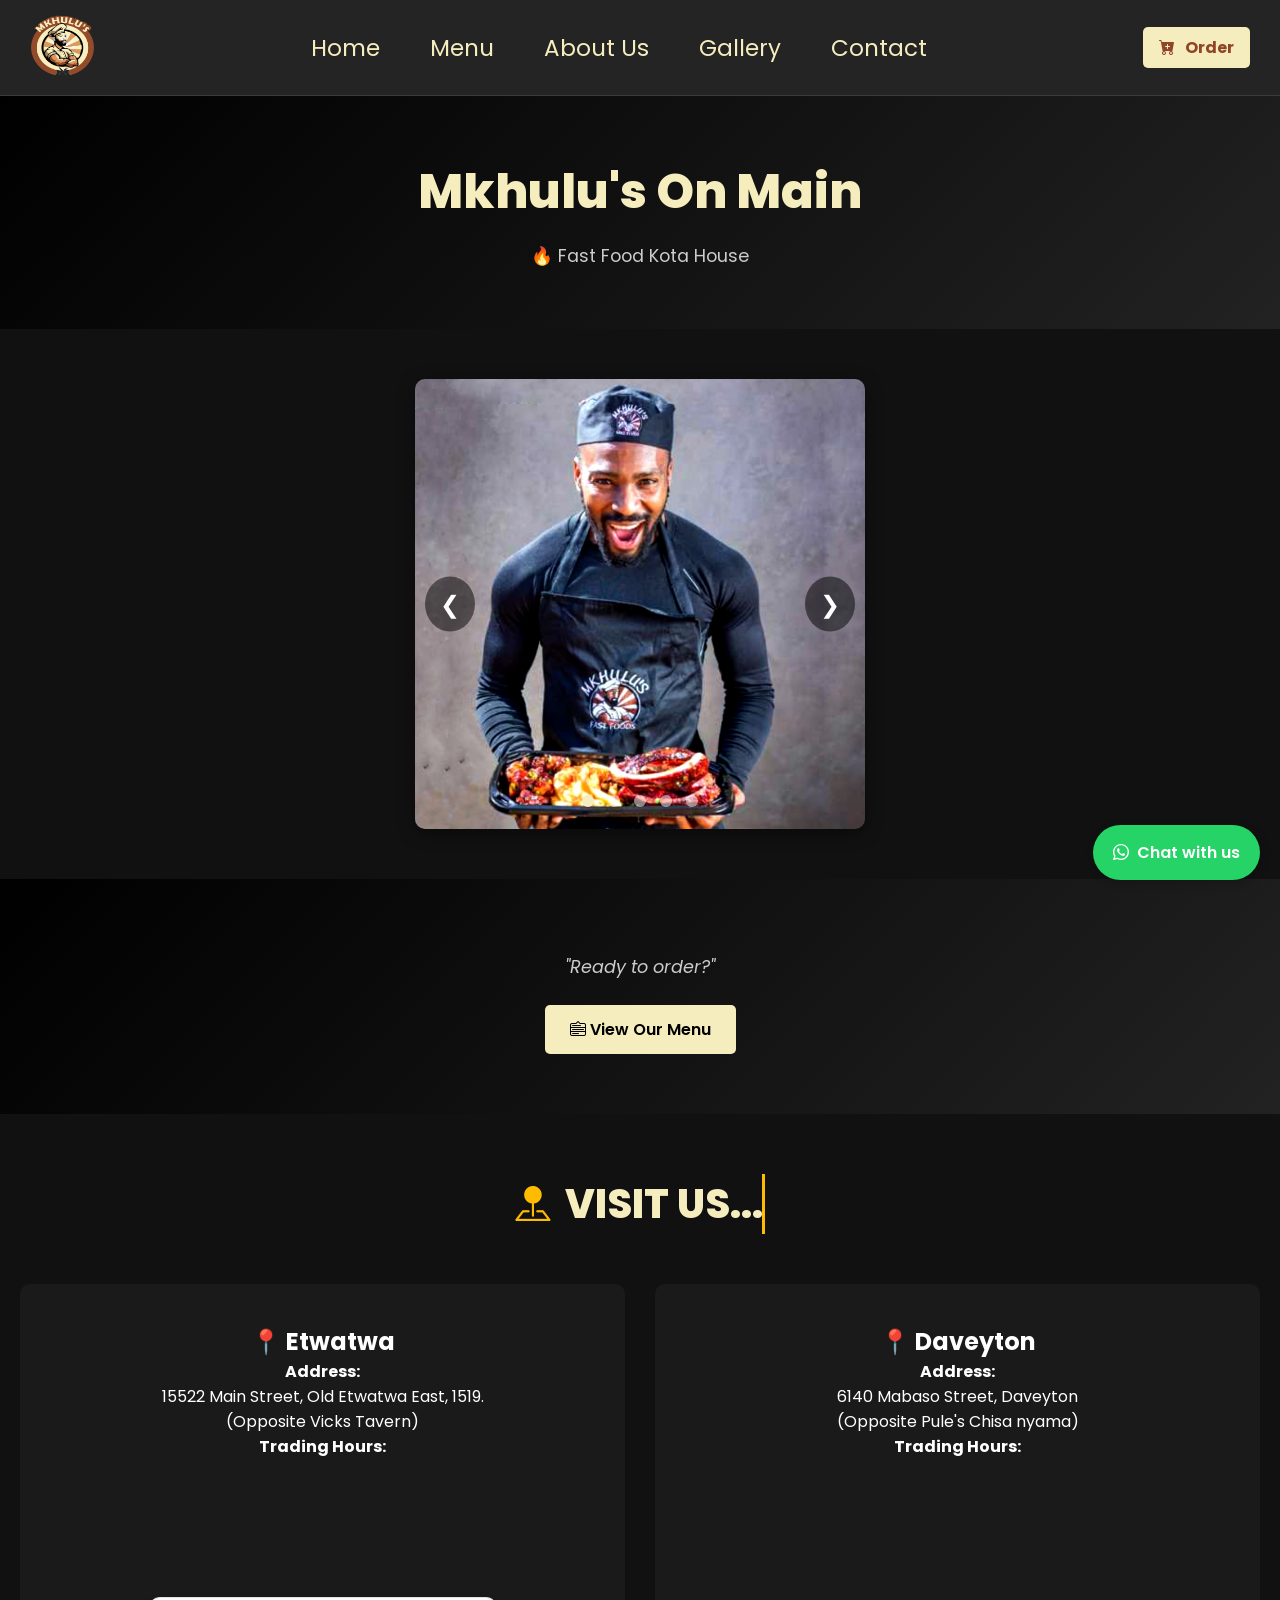
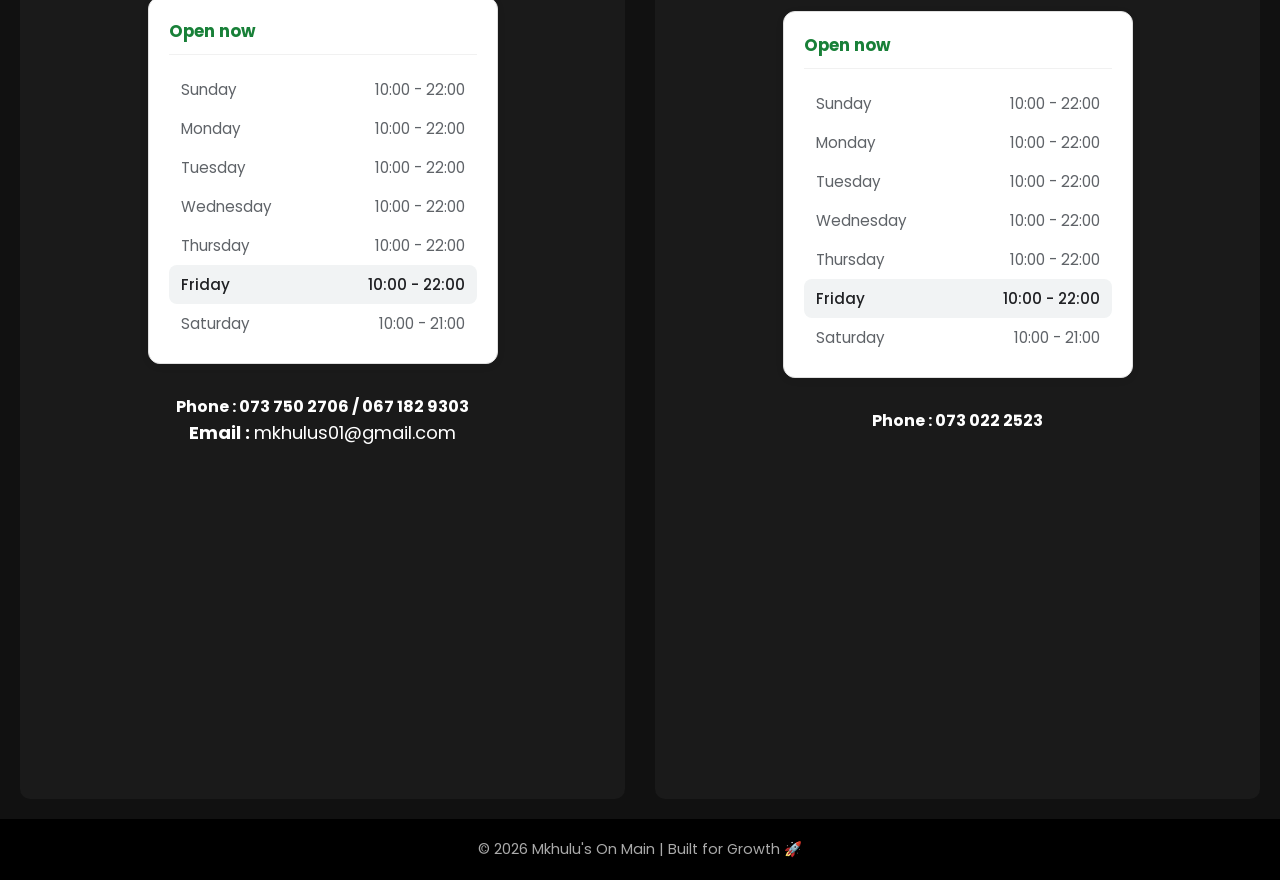
<file: index.html>
<!DOCTYPE html>
<html lang="en">

<head>
    <meta charset="UTF-8">
    <meta name="viewport" content="width=device-width, initial-scale=1.0">
    <title>Mkhulu's On Main | Kota House</title>
    <link href="https://fonts.googleapis.com/css2?family=Poppins:wght@300;400;600;800&display=swap" rel="stylesheet">
    <link rel="stylesheet" href="https://cdn.jsdelivr.net/npm/bootstrap-icons@1.11.3/font/bootstrap-icons.css">
    <link rel="stylesheet" href="https://cdn.jsdelivr.net/npm/bootstrap-icons@1.13.1/font/bootstrap-icons.min.css">

    <link href="styles.css" rel="stylesheet">
</head>

<body>

    <nav class="navbar">

        <a href="index.html">
            <img src="images/LOGO.avif" class="logo" alt="Logo">
        </a>

        <!-- Hamburger Button -->
        <div class="hamburger" onclick="toggleMenu()">
            <i class="bi bi-list"></i>
        </div>

        <ul class="nav-links" id="navLinks">
            <li><a href="index.html">Home</a></li>
            <li><a href="menu.html">Menu</a></li>
            <li><a href="about.html">About Us</a></li>
            <li><a href="gallery.html">Gallery</a></li>
            <li><a href="contact.html">Contact</a></li>
        </ul>

        <a href="menu.html" class="order-btn">
            <i class="bi bi-cart-plus-fill"></i> Order
        </a>

    </nav>


    <!-- Hero Section -->
    <div class="hero">
        <h1>Mkhulu's On Main</h1>
        <p>🔥 Fast Food Kota House</p>
    </div>

    <!-- Slider Wrapper -->
    <div class="slider-wrapper">
        <div class="slider">
            <div class="slide active"><img src="images/mkhulu.jpeg" alt="Slide 1"></div>
            <div class="slide"><img src="images/slide2.avif" alt="Slide 2"></div>
            <div class="slide"><img src="images/slide3.avif" alt="Slide 3"></div>
            <div class="slide"><img src="images/slide4.avif" alt="Slide 4"></div>
            <div class="slide"><img src="images/slide5.avif" alt="Slide 5"></div>
        </div>

        <!-- Arrows -->
        <button class="prev">&#10094;</button>
        <button class="next">&#10095;</button>

        <!-- Dots -->
        <div class="dots">
            <span class="dot active" data-index="0"></span>
            <span class="dot" data-index="1"></span>
            <span class="dot" data-index="2"></span>
            <span class="dot" data-index="3"></span>
            <span class="dot" data-index="4"></span>
        </div>
    </div>


    <div class="hero">
        <p><i>"Ready to order?"</i></p>
        <a href="menu.html" class="cta-btn"><i class="bi bi-menu-down"></i> View Our Menu</a>
    </div>



    <!-- Visit -->
    <div id="visit">
        <i class="bi bi-pin-map-fill"></i>
        <span>Visit Us...</span>
    </div>

    <div class="locations">
        <section class="info">
            <h2>📍 Etwatwa</h2>
            <p class="map-link">
                <strong>Address:</strong>
            <p>15522 Main Street, Old Etwatwa East, 1519.</p>

            </p>
            <p>(Opposite Vicks Tavern)</p>

            <p><strong>Trading Hours:</strong> </p>
            <div class="page-wrapper">

                <div class="store-container">
                    <h3 class="store-name"></h3>
                    <div class="status-header">
                        <span class="status-label">Checking...</span>
                        <span class="header-time">--:-- - --:--</span>
                    </div>
                    <div class="trading-hours-list">
                        <div class="day-row" data-day="0"><span>Sunday</span> <span class="hours">10:00 - 22:00</span>
                        </div>
                        <div class="day-row" data-day="1"><span>Monday</span> <span class="hours">10:00 - 22:00</span>
                        </div>
                        <div class="day-row" data-day="2"><span>Tuesday</span> <span class="hours">10:00 - 22:00</span>
                        </div>
                        <div class="day-row" data-day="3"><span>Wednesday</span> <span class="hours">10:00 -
                                22:00</span></div>
                        <div class="day-row" data-day="4"><span>Thursday</span> <span class="hours">10:00 - 22:00</span>
                        </div>
                        <div class="day-row" data-day="5"><span>Friday</span> <span class="hours">10:00 - 22:00</span>
                        </div>
                        <div class="day-row" data-day="6"><span>Saturday</span> <span class="hours">10:00 - 21:00</span>
                        </div>
                    </div>
                </div>
                <p><strong>Phone : </strong>
                    <a href="tel:+277375027063"> 073 750 2706 / 067 182 9303</a>
                </p>
                <p style="color: #ffffff; font-family: sans-serif; font-size: 18px;">
                    <strong>Email : </strong>
                    <a href="mailto:mkhulus01@gmail.com" style="color: inherit; text-decoration: none;">
                        mkhulus01@gmail.com
                    </a>
                </p>
                <br>
                <iframe
                    src="https://www.google.com/maps?q=Opposite+Vicks+Tavern,+15522+Main+St,+Old+Etwatwa+East,+Benoni,+1519&output=embed"
                    width="250" height="150" style="border:0; border-radius:8px;" loading="lazy">
                </iframe>

        </section>

        <section class="info">
            <h2>📍 Daveyton</h2>
            <p class="map-link">
                <strong>Address:</strong>
            <p>6140 Mabaso Street, Daveyton</p>
            </p>

            <p>(Opposite Pule's Chisa nyama)</p>
            <p><strong>Trading Hours:</strong></p>
            <div class="page-wrapper">

                <div class="store-container">
                    <h3 class="store-name"></h3>
                    <div class="status-header">
                        <span class="status-label">Checking...</span>
                        <span class="header-time">--:-- - --:--</span>
                    </div>
                    <div class="trading-hours-list">
                        <div class="day-row" data-day="0"><span>Sunday</span> <span class="hours">10:00 - 22:00</span>
                        </div>
                        <div class="day-row" data-day="1"><span>Monday</span> <span class="hours">10:00 - 22:00</span>
                        </div>
                        <div class="day-row" data-day="2"><span>Tuesday</span> <span class="hours">10:00 - 22:00</span>
                        </div>
                        <div class="day-row" data-day="3"><span>Wednesday</span> <span class="hours">10:00 -
                                22:00</span></div>
                        <div class="day-row" data-day="4"><span>Thursday</span> <span class="hours">10:00 - 22:00</span>
                        </div>
                        <div class="day-row" data-day="5"><span>Friday</span> <span class="hours">10:00 - 22:00</span>
                        </div>
                        <div class="day-row" data-day="6"><span>Saturday</span> <span class="hours">10:00 - 21:00</span>
                        </div>
                    </div>
                </div>
                <p><strong>Phone : </strong>
                    <a href="tel:+27730222523"> 073 022 2523</a>
                </p>
                <br>
                <iframe
                    src="https://www.google.com/maps/embed?pb=!1m18!1m12!1m3!1d895.4417477886059!2d28.4254362!3d-26.1391393!2m3!1f0!2f0!3f0!3m2!1i1024!2i768!4f13.1!3m3!1m2!1s0x1e953bc780aaadab%3A0x60df3e2e0fc5ef52!2s6142%20Mocke%20St%2C%20Daveyton%2C%20Benoni%2C%201507!5e0!3m2!1sen!2sza!4v1771265804781!5m2!1sen!2sza"
                    width="250" height="150" style="border:0; border-radius:8px;" allowfullscreen="" loading="lazy"
                    referrerpolicy="no-referrer-when-downgrade">
                </iframe>


        </section>
    </div>

    <footer>
        © 2026 Mkhulu's On Main | Built for Growth 🚀
    </footer>

    <a href="https://wa.me/27780421867" class="whatsapp-btn">
        <i class="bi bi-whatsapp"></i> <span>Chat with us</span> </a>

    <script src="script.js"></script>


</body>

</html>
</file>
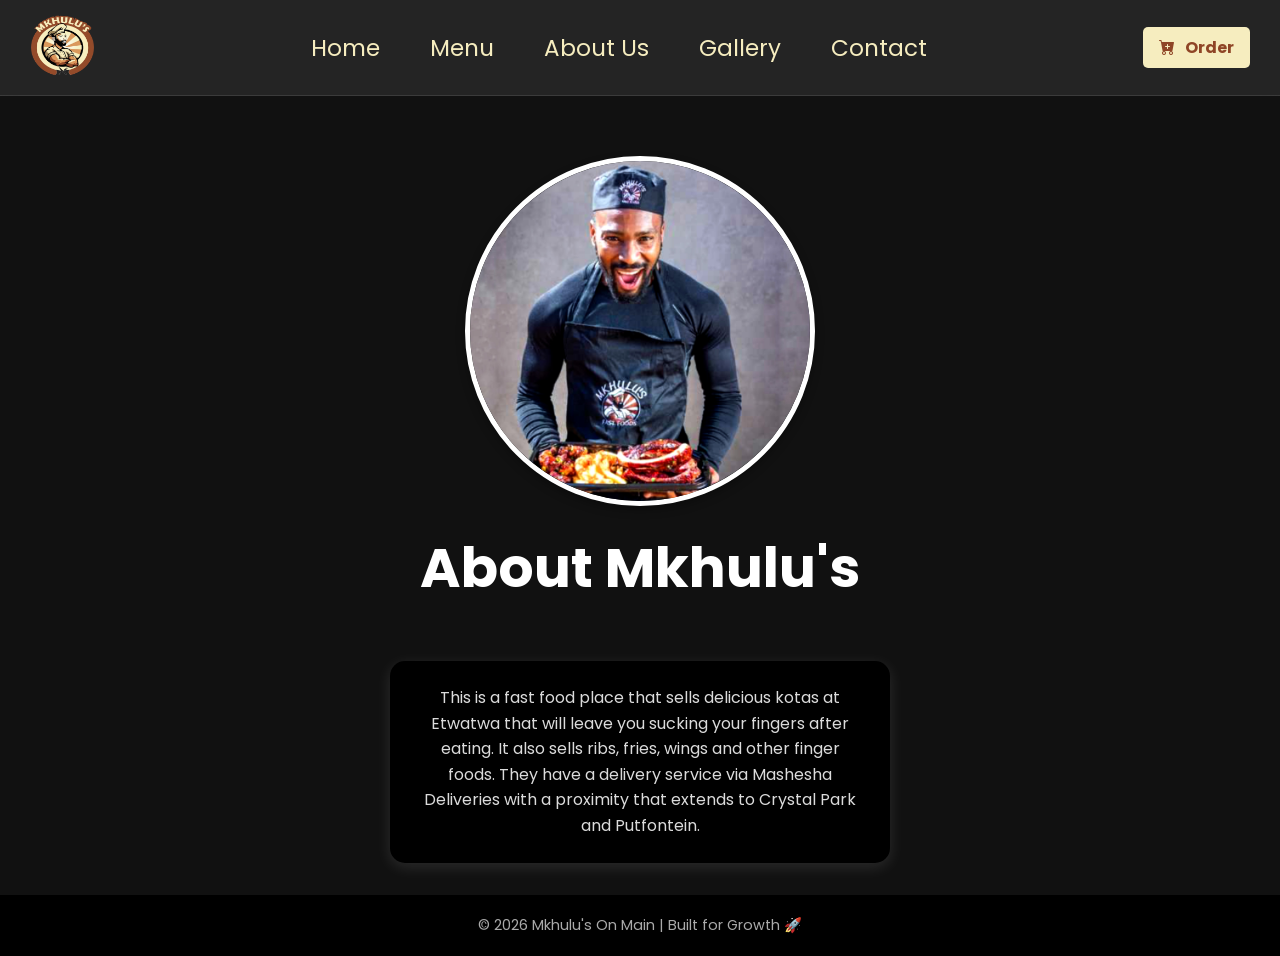
<file: about.html>
<!DOCTYPE html>
<html lang="en">

<head>
    <meta charset="UTF-8">
    <meta name="viewport" content="width=device-width, initial-scale=1.0">
    <title>Mkhulu's On Main | Kota House</title>
    <link href="https://fonts.googleapis.com/css2?family=Poppins:wght@300;400;600;800&display=swap" rel="stylesheet">
    <link rel="stylesheet" href="https://cdn.jsdelivr.net/npm/bootstrap-icons@1.11.3/font/bootstrap-icons.css">
    <link rel="stylesheet" href="https://cdn.jsdelivr.net/npm/bootstrap-icons@1.11.1/font/bootstrap-icons.css">

    <link href="styles.css" rel="stylesheet">
</head>

<body>

    <!-- Navbar -->
    <nav class="navbar">

        <a href="index.html">
            <img src="images/LOGO.avif" class="logo" alt="Logo">
        </a>

        <!-- Hamburger Button -->
        <div class="hamburger" onclick="toggleMenu()">
            <i class="bi bi-list"></i>
        </div>

        <ul class="nav-links" id="navLinks">
            <li><a href="index.html">Home</a></li>
            <li><a href="menu.html">Menu</a></li>
            <li><a href="about.html">About Us</a></li>
            <li><a href="gallery.html">Gallery</a></li>
            <li><a href="contact.html">Contact</a></li>
        </ul>

        <a href="menu.html" class="order-btn">
            <i class="bi bi-cart-plus-fill"></i> Order
        </a>

    </nav>



    </div>

    <div>
        <img src="images/mkhulu.jpeg" class="mkhulu fade-in" alt="mkhulu">

        <h2 class="fade-in">About Mkhulu's</h2>

        <div class="about-box fade-in">
            <p>
                This is a fast food place that sells delicious kotas at Etwatwa that will leave you sucking your fingers
                after eating. It also sells ribs, fries, wings and other finger foods. They have a delivery service via
                Mashesha
                Deliveries with a proximity that extends to Crystal Park and Putfontein.
            </p>
        </div>

    </div>

</body>


<footer>
    © 2026 Mkhulu's On Main | Built for Growth 🚀
</footer>


<style>
    .mkhulu {
        height: 350px;
        /* controls size */
        width: 350px;
        /* equal height & width for perfect circle */
        object-fit: cover;
        /* fills circle without stretching */
        border-radius: 50%;
        /* makes it circular */
        display: block;
        margin: 60px auto 0 auto;
        /* top margin 60px, auto left/right, 0 bottom */
        border: 5px solid #fff;
        /* white circular border */
        box-shadow: 0 4px 10px rgba(0, 0, 0, 0.3);
        /* optional shadow */
    }

    h2 {
        font-size: 55px;
        text-align: center;
        margin-bottom: 2rem;
        padding: 20px;
    }

    .about-box {
        max-width: 500px;
        /* limits box width */
        margin: 2rem auto;
        /* centers the box horizontally */
        padding: 1.5rem 2rem;
        /* space inside the box */
        background-color: #000000;
        /* white box */
        border-radius: 15px;
        /* rounded corners */
        box-shadow: 0 4px 15px rgba(255, 255, 255, 0.115);
        /* subtle shadow */
        text-align: center;
        /* center text */
        line-height: 1.6;
        /* better readability */
        font-size: 1rem;
        /* comfortable text size */
        color: #dbdbdb;
        /* dark text */
    }

    .fade-in {
        opacity: 0;
        /* start invisible */
        transform: translateY(30px);
        /* slightly down */
        transition: opacity 0.8s ease-out, transform 0.8s ease-out;
    }

    /* visible class triggers fade in */
    .fade-in.visible {
        opacity: 1;
        transform: translateY(0);
    }

    /* optional: stagger delay using CSS variable */
    .fade-in {
        transition-delay: var(--delay, 0s);
    }

    /* Hamburger hidden on desktop */
    .hamburger {
        display: none;
        font-size: 28px;
        cursor: pointer;
        color: white;
    }

    /* Mobile Styles */
    @media (max-width: 768px) {
        .hamburger {
            display: block;
            /* Show hamburger */
        }

        .order-btn {
            display: none;
            /* Hide desktop button */
        }
</style>

<script>
    document.addEventListener("DOMContentLoaded", function () {
        const faders = document.querySelectorAll(".fade-in");

        const options = {
            threshold: 0.2
        };

        const observer = new IntersectionObserver(function (entries, observer) {
            entries.forEach((entry, index) => {
                if (entry.isIntersecting) {
                    // stagger delay: 0.2s per element
                    entry.target.style.setProperty('--delay', `${index * 0.3}s`);
                    entry.target.classList.add("visible");
                    observer.unobserve(entry.target); // fade in once, stay visible
                }
            });
        }, options);

        faders.forEach(fader => {
            observer.observe(fader);
        });
    });

    // --- 6. Mobile Nav Logic ---
    const hamburger = document.querySelector(".hamburger");
    const navLinks = document.querySelector(".nav-links");

    hamburger?.addEventListener("click", () => {
        navLinks?.classList.toggle("active");
    });

    document.querySelectorAll(".nav-links li a").forEach(n =>
        n.addEventListener("click", () => navLinks?.classList.remove("active"))
    );
</script>

</html>
</file>
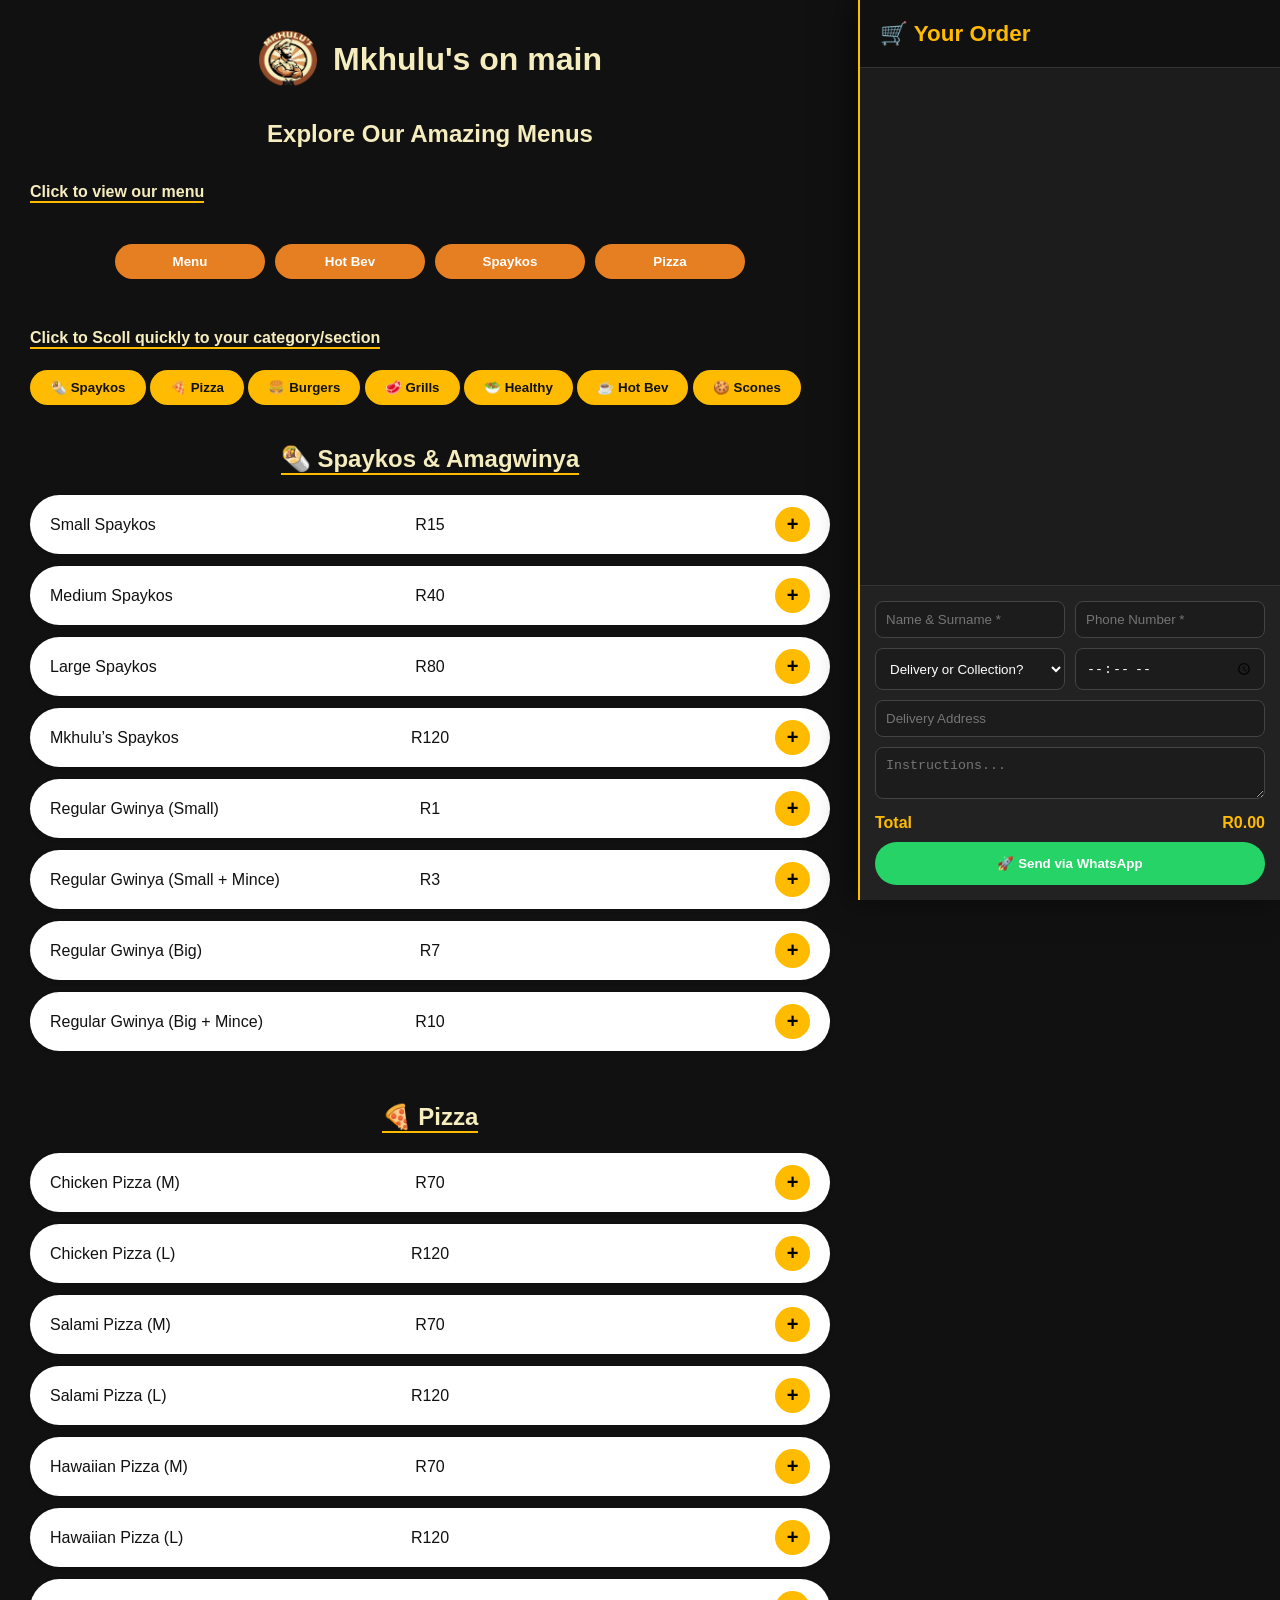
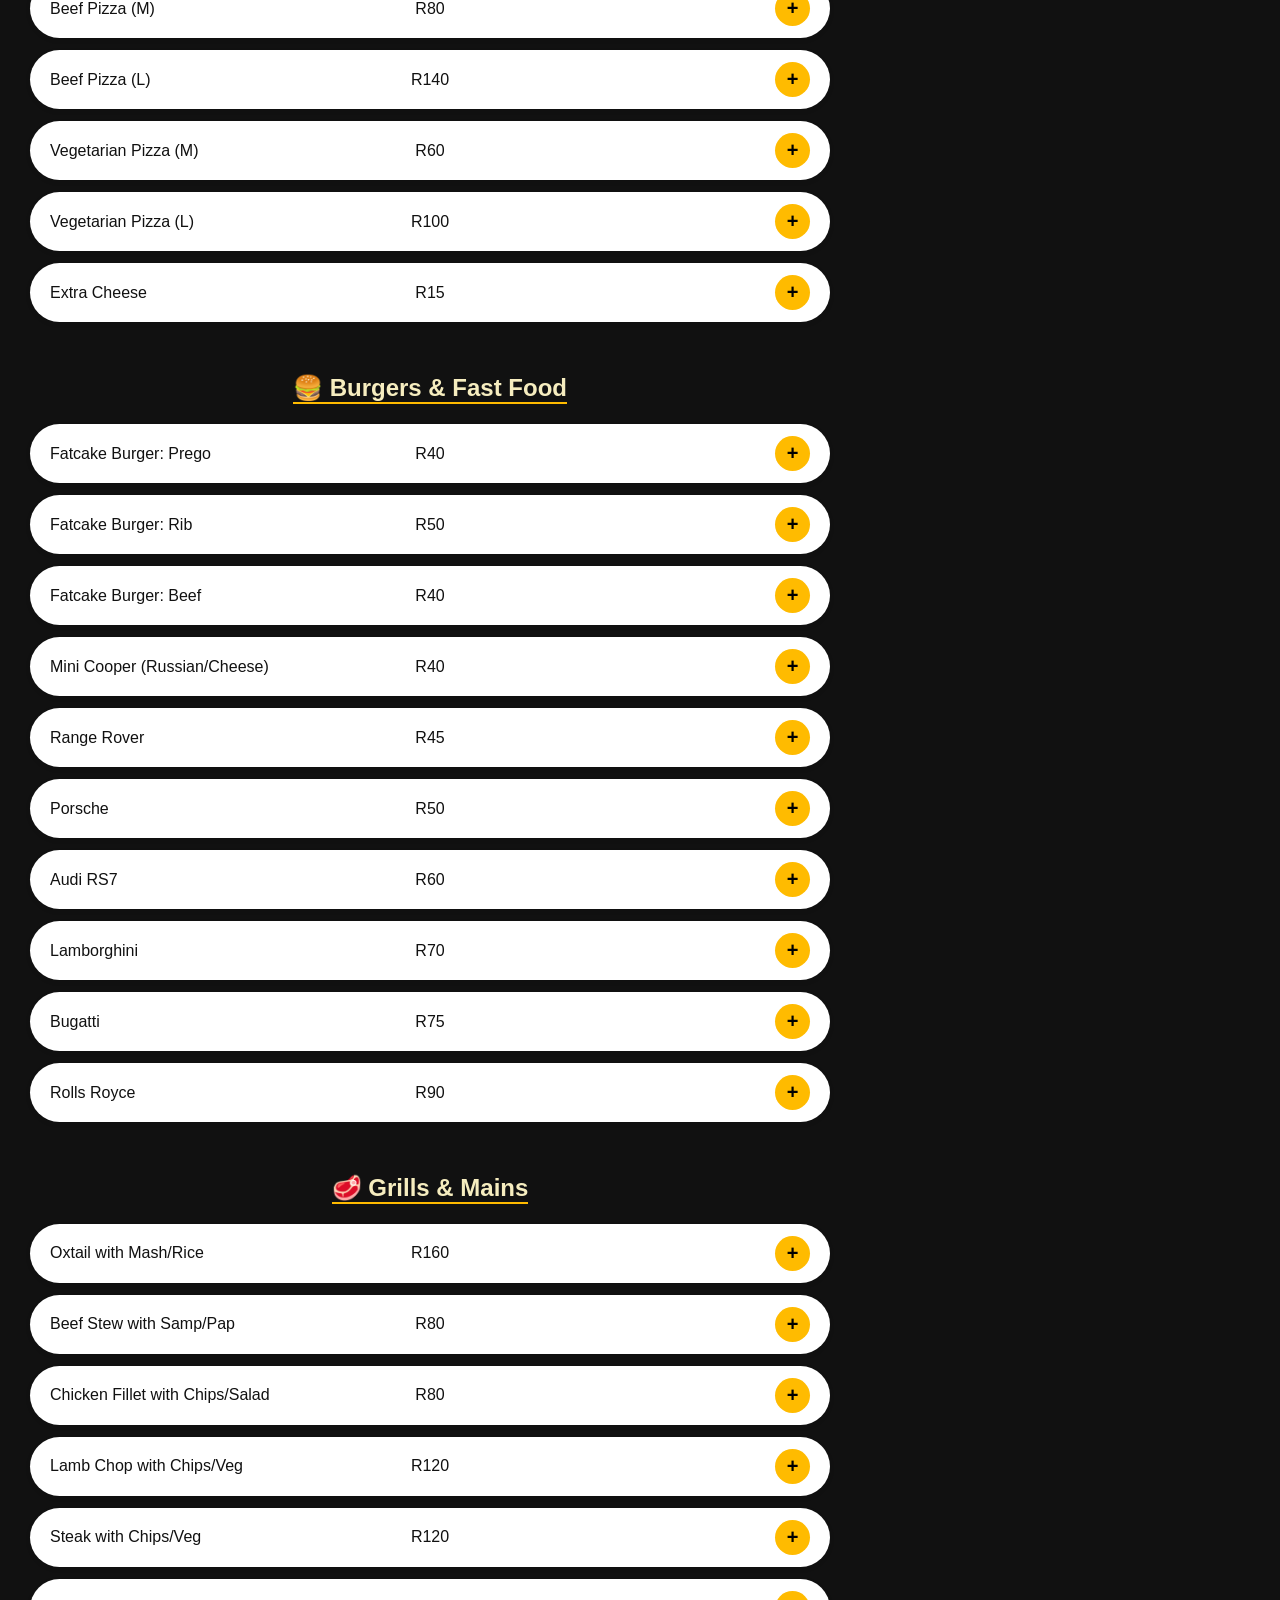
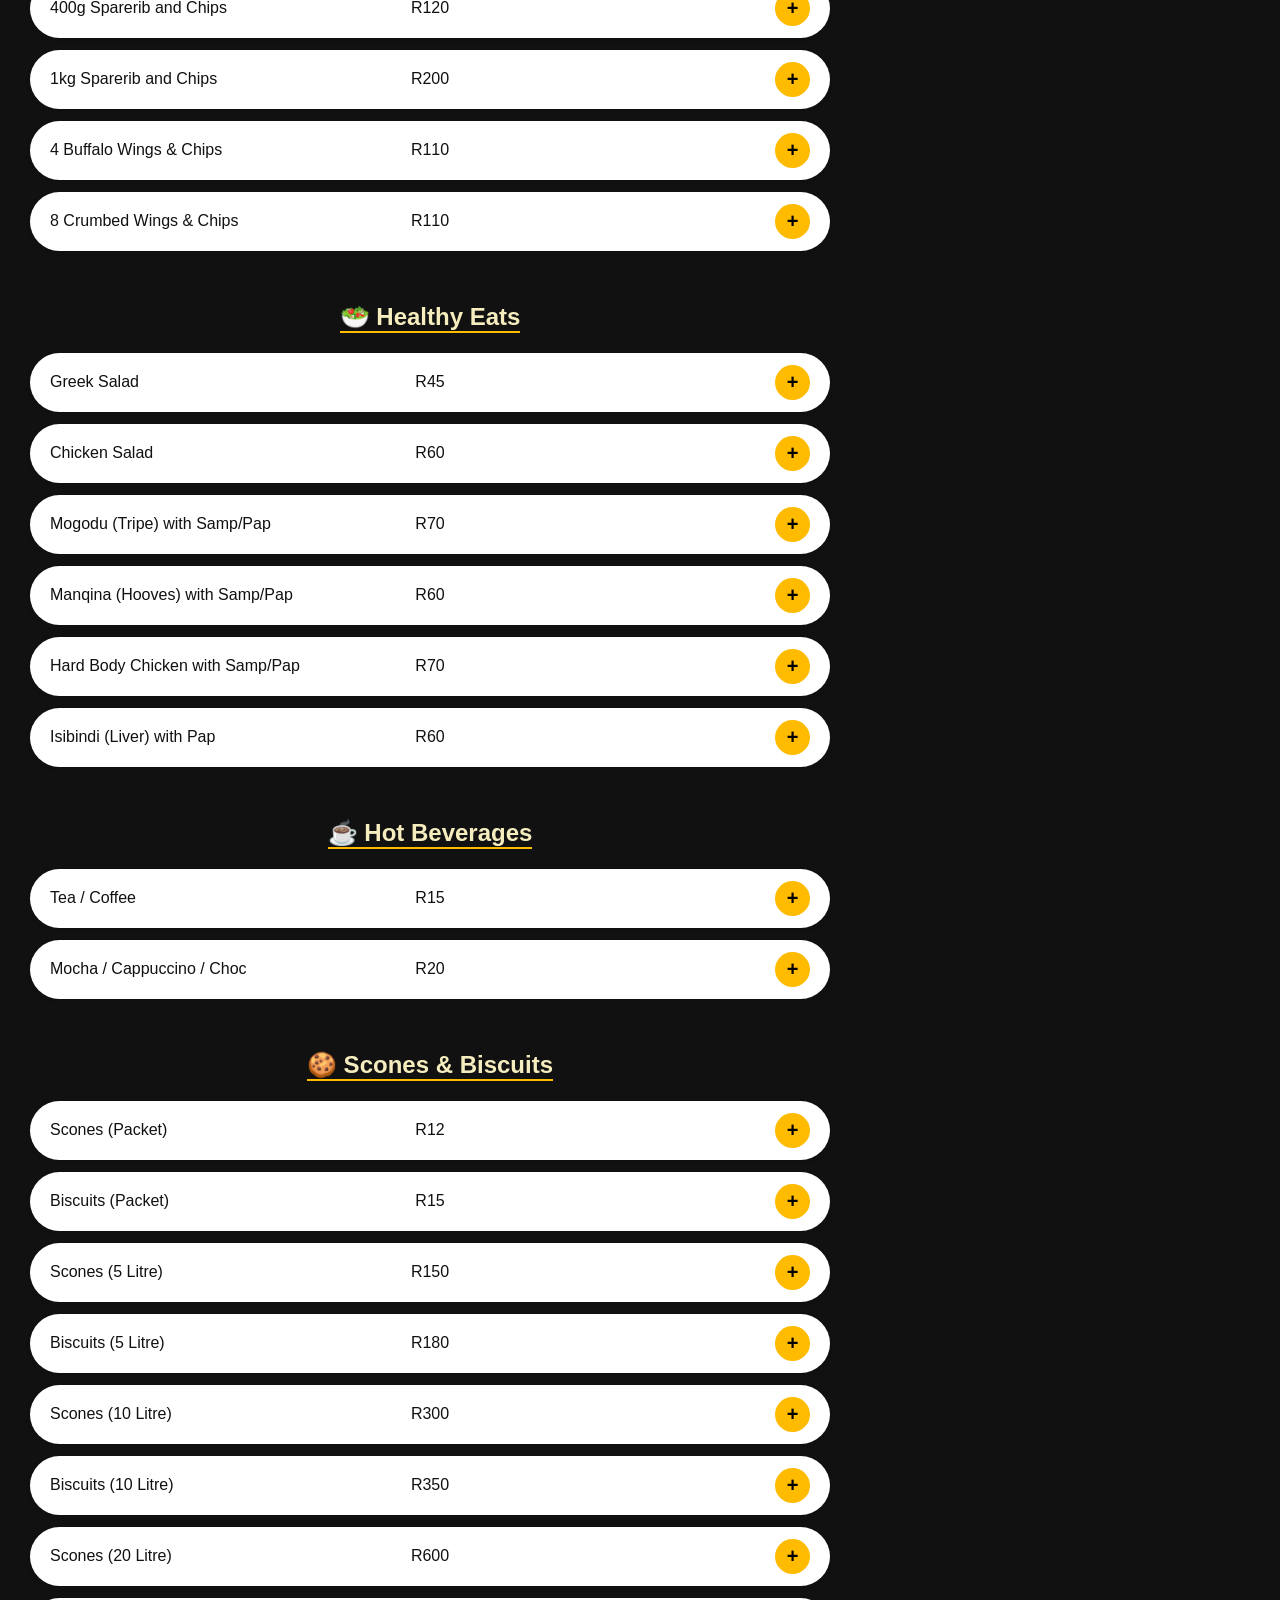
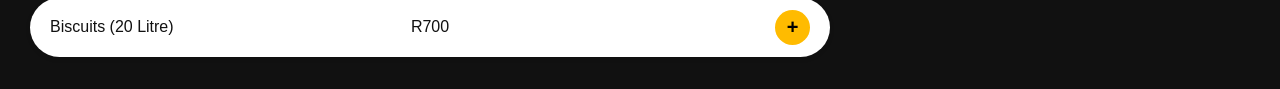
<file: cartnew.html>
<!DOCTYPE html>
<html lang="en">

<head>
    <meta charset="UTF-8">
    <meta name="viewport" content="width=device-width, initial-scale=1.0">
    <link rel="stylesheet" href="https://cdn.jsdelivr.net/npm/bootstrap-icons@1.11.3/font/bootstrap-icons.min.css">
    <title>Mkhulu's on Main - Cart</title>
    <style>
        /* ================= LAYOUT & BASE ================= */
        body {
            font-family: 'Segoe UI', sans-serif;
            margin: 0;
            padding: 0;
            background: #111;
            color: #fff;
            transition: 0.3s;
        }

        /* Desktop: Give space for the fixed cart */
        @media (min-width: 901px) {
            body {
                padding-right: 420px;
            }
        }

        .container {
            max-width: 800px;
            margin: 0 auto;
            padding: 20px;
        }

        .brand-header,
        .emenu {
            display: flex;
            align-items: center;
            justify-content: center;
            gap: 20px;
            margin-bottom: 5px;
            color: #F6EDBF;
        }

        .logo {
            width: 60px;
            height: 60px;
            border-radius: 50%;
            object-fit: contain;
        }

        .logo-link {
            display: flex;
            align-items: center;
            gap: 15px;
            text-decoration: none;
            color: inherit;
        }

        /* ================= FIXED SIDE CART (DRAWER) ================= */
        #cart-pnl {
            position: fixed;
            top: 0;
            right: 0;
            width: 420px;
            height: 100vh;
            background: #1c1c1c;
            box-shadow: -8px 0 30px rgba(0, 0, 0, 0.5);
            display: flex;
            flex-direction: column;
            z-index: 2000;
            border-left: 2px solid #ffbb00;
            transition: transform 0.3s ease-in-out;
        }

        /* Mobile specific cart styling */
        @media (max-width: 900px) {
            #cart-pnl {
                width: 100%;
                transform: translateX(100%);
                /* Hidden by default on mobile */
            }

            #cart-pnl.open {
                transform: translateX(0);
                /* Slide in */
            }
        }

        .cart-header {
            padding: 20px;
            font-size: 1.4rem;
            font-weight: 700;
            background: #111;
            border-bottom: 1px solid #333;
            color: #ffbb00;
            display: flex;
            justify-content: space-between;
            align-items: center;
        }

        /* Close button for mobile cart */
        .close-cart {
            display: none;
            background: none;
            border: none;
            color: #ffbb00;
            font-size: 1.5rem;
            cursor: pointer;
        }

        @media (max-width: 900px) {
            .close-cart {
                display: block;
            }
        }

        @media (max-width: 480px) {
            .menu-buttons1 {
                display: flex;
                /* Align buttons in a row */
                overflow-x: auto;
                /* Enable horizontal scrolling */
                white-space: nowrap;
                /* Prevent buttons from wrapping to a new line */
                gap: 10px;
                /* Space between buttons */
                padding: 10px 5px;
                /* Optional: padding for the container */

                /* Optional: Hides scrollbar for a cleaner look on some browsers */
                -ms-overflow-style: none;
                /* IE and Edge */
                scrollbar-width: none;
                /* Firefox */
            }

            /* Optional: Hides scrollbar for Chrome, Safari, and Opera */
            .menu-buttons1::-webkit-scrollbar {
                display: none;
            }

            .menu-btn1 {
                flex: 0 0 auto;
                /* Prevents buttons from shrinking */
                padding: 10px 15px;
                /* Better touch target size */
                font-size: 14px;
                /* Slightly larger for readability */
                width: auto;
                /* Allows width to fit the text/emoji */
            }
        }

        #cart-items-list {
            flex: 1;
            overflow-y: auto;
            padding: 15px 20px;
        }

        /* ================= FLOATING MOBILE CART BUTTON ================= */
        #mobile-cart-btn {
            display: none;
            position: fixed;
            bottom: 20px;
            right: 20px;
            background: #ffbb00;
            color: #111;
            padding: 15px 25px;
            border-radius: 50px;
            font-weight: bold;
            border: none;
            box-shadow: 0 4px 15px rgba(0, 0, 0, 0.3);
            z-index: 1500;
            cursor: pointer;
        }

        @media (max-width: 900px) {
            #mobile-cart-btn.visible {
                display: flex;
                align-items: center;
                gap: 10px;
            }
        }

        /* ================= FLOATING MOBILE CART BUTTON ================= */
        #mobile-cart-btn {
            display: none;
            /* Hidden until items are added */
            position: fixed;
            bottom: 25px;
            right: 20px;
            /* Brand Gradient: Gold to Orange */
            background: linear-gradient(135deg, #ffbb00, #e67e22);
            color: #111;
            padding: 16px 24px;
            border-radius: 50px;
            font-weight: 800;
            text-transform: uppercase;
            letter-spacing: 1px;
            border: 2px solid #111;
            box-shadow: 0 10px 20px rgba(0, 0, 0, 0.4);
            z-index: 1500;
            cursor: pointer;
            transition: all 0.3s ease;
        }

        /* Attention-grabbing pulse animation */
        @keyframes cart-pulse {
            0% {
                transform: scale(1);
                box-shadow: 0 10px 20px rgba(0, 0, 0, 0.4);
            }

            50% {
                transform: scale(1.05);
                box-shadow: 0 15px 25px rgba(255, 187, 0, 0.4);
            }

            100% {
                transform: scale(1);
                box-shadow: 0 10px 20px rgba(0, 0, 0, 0.4);
            }
        }

        @media (max-width: 900px) {
            #mobile-cart-btn.visible {
                display: flex;
                align-items: center;
                gap: 12px;
                animation: cart-pulse 2s infinite ease-in-out;
            }
        }

        #mobile-cart-btn:active {
            transform: scale(0.9);
        }

        #mobile-cart-count {
            background: #111;
            color: #ffbb00;
            padding: 2px 8px;
            border-radius: 10px;
            font-size: 0.9rem;
        }

        /* ================= MENU & ITEMS ================= */
        .menu-buttons {
            display: flex;
            flex-wrap: wrap;
            gap: 10px;
            justify-content: center;
            margin: 20px 0;
        }

        .menu-btn {
            background: #ffbb00;
            color: #111;
            border: none;
            padding: 10px 20px;
            border-radius: 5px;
            font-weight: bold;
            cursor: pointer;
        }

        .menu-btn1 {
            background: #FEBB01;
            color: #111;
            border: none;
            padding: 10px 20px;
            border-radius: 30px;
            font-weight: bold;
            cursor: s-resize;
            flex-wrap: nowrap;
            overflow-x: auto;
        }

        .menu-btn1:hover {
            background: #FEBB01;
            color: #ffffff;

        }

        /* Container for the buttons */
        .menu-buttons {
            display: flex;
            flex-wrap: nowrap;
            overflow-x: auto;
            /* Added semicolon here */
            /* Removed the line break that split the comment and property */
            justify-content: center;
            gap: 10px;
            margin-bottom: 20px;
            padding: 0 10px;
        }

        /* Individual Button Styling */
        .menu-btn {
            padding: 10px 20px;
            border: none;
            background: #e67e22;
            color: white;
            border-radius: 25px;
            cursor: pointer;
            font-weight: bold;
            flex: 1 1 auto;
            /* Buttons grow to fill space but keep their shape */
            max-width: 150px;
            /* Prevents buttons from getting too huge on desktop */
        }

        /* The Menu Content Area */
        #menu-sections {
            width: 100%;
            max-width: 800px;
            /* Limits size on desktop for readability */
            margin: 0 auto;
            /* Centers the menu */
            text-align: center;
        }

        /* THE CRITICAL FIX: Ensures images fit the screen */
        #menu-sections img {
            max-width: 100%;
            /* Image will never be wider than the phone */
            height: auto;
            /* Maintains aspect ratio (no stretching) */
            border-radius: 15px;
            box-shadow: 0 4px 15px rgba(0, 0, 0, 0.1);
            margin-top: 20px;
        }

        h2 {
            margin-top: 30px;
            color: #F6EDBF;
            border-bottom: 2px solid #ffbb00;
            display: inline-block;
        }

        h4 {
            margin-top: 30px;
            color: #F6EDBF;
            border-bottom: 2px solid #ffbb00;
            display: inline-block;
            object-position: center;
        }

        /* The main row container */
        .item {
            display: flex;
            align-items: center;
            justify-content: space-between;
            background: #fff;
            color: #111;
            margin-bottom: 12px;
            padding: 12px 20px;
            border-radius: 50px;
            /* Makes it a pill shape like your image */
            box-shadow: 0 2px 5px rgba(0, 0, 0, 0.1);
        }

        /* Left side: The food name */
        .item-name {
            flex: 1;
            text-align: left;
            font-weight: 400;
        }



        /* Right side: The button container */
        .btn-wrapper {
            flex: 1;
            text-align: right;
            display: flex;
            justify-content: flex-end;
        }

        /* The yellow button styling */
        .add-btn {
            background-color: #ffc107;
            /* The yellow from your image */
            border: none;
            width: 35px;
            height: 35px;
            border-radius: 50%;
            font-size: 20px;
            font-weight: bold;
            cursor: pointer;
            display: flex;
            align-items: center;
            justify-content: center;
            transition: transform 0.2s;
        }

        .add-btn:hover {
            transform: scale(1.1);
        }

        .add-btn {
            background: #ffbb00;
            border: none;
            padding: 8px 15px;
            border-radius: 20px;
            font-weight: bold;
            cursor: pointer;
        }

        /* Checkout Form Styling */
        .checkout-section {
            padding: 15px;
            background: #222;
            border-top: 1px solid #333;
        }

        .details-form {
            display: grid;
            grid-template-columns: 1fr 1fr;
            gap: 10px;
            margin-bottom: 15px;
        }

        .details-form input,
        .details-form select,
        .details-form textarea {
            padding: 10px;
            border-radius: 8px;
            border: 1px solid #444;
            background: #1c1c1c;
            color: #fff;
            width: 100%;
            box-sizing: border-box;
        }

        .full-width {
            grid-column: span 2;
        }

        .btn-whatsapp {
            background: #25D366;
            color: white;
            border: none;
            padding: 14px;
            border-radius: 40px;
            font-weight: 700;
            width: 100%;
            cursor: pointer;
        }

        .total-display {
            display: flex;
            justify-content: space-between;
            font-weight: 700;
            color: #ffbb00;
            margin-top: 10px;
        }

        /* Modal */
        .modal {
            display: none;
            position: fixed;
            z-index: 3000;
            left: 0;
            top: 0;
            width: 100%;
            height: 100%;
            background: rgba(0, 0, 0, 0.9);
            padding-top: 50px;
        }

        .modal-content {
            margin: auto;
            display: block;
            width: 80%;
            max-width: 700px;
            border-radius: 10px;
        }

        .close {
            position: absolute;
            top: 15px;
            right: 35px;
            color: #f1f1f1;
            font-size: 40px;
            font-weight: bold;
            cursor: pointer;
        }

        /* Remove Btn */
        .remove-btn {
            background: #ff4444;
            color: white;
            border: none;
            width: 24px;
            height: 24px;
            border-radius: 50%;
            cursor: auto;
        }

        .cart-row {
            display: flex;
            justify-content: space-between;
            align-items: center;
            padding: 10px 0;
            border-bottom: 1px solid #333;
        }

        /* 2. STYLING */
        #back-to-top {
            position: fixed;
            bottom: 20px;
            left: 20px;
            font-size: 45px;
            /* Size for Desktop */
            color: #5f6368;
            cursor: pointer;
            z-index: 9999;
            /* Ensures it stays on top of everything */
            transition: all 0.3s ease;
            opacity: 0;
            /* Hidden initially */
            display: none;
            /* Removed from flow initially */
        }

        /* When the 'show' class is added via JS */
        #back-to-top.show {
            opacity: 1;
            display: block;
        }

        #back-to-top:hover {
            color: #E67D22;
            /* Changes to green on hover to match your 'Open' status */
            transform: scale(1.1);
        }

        /* MOBILE VIEW */
        @media (max-width: 600px) {
            #back-to-top {
                font-size: 32px;
                /* Smaller for mobile */
                bottom: 15px;
                left: 15px;
            }
        }

        html {
            scroll-behavior: smooth;
        }

        /* Optional: adds some space above the title when you scroll to it */
        #menu-sections h2 {
            scroll-margin-top: 20px;
            padding-top: 10px;
        }
    </style>
</head>

<body>

    <div id="back-to-top" onclick="scrollToTop()">
        <i class="bi bi-arrow-up-circle-fill"></i>
    </div>

    <div class="container">
        <div class="brand-header">
            <a href="index.html" class="logo-link">
                <img src="images/LOGO.avif" alt="Logo" class="logo">
                <h1>Mkhulu's on main</h1>
            </a>
        </div>



        <section>
            <h1 class="emenu">Explore Our Amazing Menus</h1>
            <h4>Click to view our menu</h4>
            <div class="menu-buttons">
                <button class="menu-btn" onclick="showMenu('images/menu.jpg')">Menu</button>
                <button class="menu-btn" onclick="showMenu('images/hott.png')">Hot Bev</button>
                <button class="menu-btn" onclick="showMenu('images/fat.jpg')">Spaykos</button>
                <button class="menu-btn" onclick="showMenu('images/pizza.png')">Pizza</button>
            </div>
            <Div>
                <h4>Click to Scoll quickly to your category/section</h4>
            </Div>
            <div class="menu-buttons1">
                <button class="menu-btn1" onclick="scrollToCategory('Spaykos')">🌯 Spaykos</button>
                <button class="menu-btn1" onclick="scrollToCategory('Pizza')">🍕 Pizza</button>
                <button class="menu-btn1" onclick="scrollToCategory('Burgers')">🍔 Burgers</button>
                <button class="menu-btn1" onclick="scrollToCategory('Grills')">🥩 Grills</button>
                <button class="menu-btn1" onclick="scrollToCategory('Healthy')">🥗 Healthy</button>
                <button class="menu-btn1" onclick="scrollToCategory('Hot')">☕ Hot Bev</button>
                <button class="menu-btn1" onclick="scrollToCategory('Scones')">🍪 Scones</button>
            </div>
            <div id="menu-sections"></div>
        </section>
    </div>



    <button id="mobile-cart-btn" onclick="toggleCart()">
        🛒 View Order (<span id="mobile-cart-count">0</span>)
    </button>

    <div id="cart-pnl">
        <div class="cart-header">
            <span>🛒 Your Order</span>
            <button class="close-cart" onclick="toggleCart()">✕</button>
        </div>
        <div id="cart-items-list"></div>

        <div class="checkout-section">
            <div class="details-form">
                <input type="text" id="cust-name" placeholder="Name & Surname *" required>
                <input type="tel" id="cust-phone" placeholder="Phone Number *" required>
                <select id="order-type" required>
                    <option disabled selected>Delivery or Collection?</option>
                    <option value="Collection">Collection</option>
                    <option value="Delivery">Delivery</option>
                </select>
                <input type="time" id="order-time">
                <input type="text" id="cust-address" class="full-width" placeholder="Delivery Address">
                <textarea id="special-note" class="full-width" placeholder="Instructions..." rows="2"></textarea>
            </div>

            <div class="total-display">
                <span>Total</span>
                <span>R<span id="total-val">0.00</span></span>
            </div>
            <button class="btn-whatsapp" onclick="sendToWhatsApp()" style="margin-top:10px;">🚀 Send via
                WhatsApp</button>
        </div>
    </div>

    <div id="menuModal" class="modal">
        <span class="close" onclick="closeMenu()">&times;</span>
        <img class="modal-content" id="menuImage">
    </div>

    <script>
        const fullMenu = [
            { cat: "🌯 Spaykos & Amagwinya", items: [{ n: "Small Spaykos", p: 15 }, { n: "Medium Spaykos", p: 40 }, { n: "Large Spaykos", p: 80 }, { n: "Mkhulu’s Spaykos", p: 120 }, { n: "Regular Gwinya (Small)", p: 1 }, { n: "Regular Gwinya (Small + Mince)", p: 3 }, { n: "Regular Gwinya (Big)", p: 7 }, { n: "Regular Gwinya (Big + Mince)", p: 10 }] },
            { cat: "🍕 Pizza", items: [{ n: "Chicken Pizza (M)", p: 70 }, { n: "Chicken Pizza (L)", p: 120 }, { n: "Salami Pizza (M)", p: 70 }, { n: "Salami Pizza (L)", p: 120 }, { n: "Hawaiian Pizza (M)", p: 70 }, { n: "Hawaiian Pizza (L)", p: 120 }, { n: "Beef Pizza (M)", p: 80 }, { n: "Beef Pizza (L)", p: 140 }, { n: "Vegetarian Pizza (M)", p: 60 }, { n: "Vegetarian Pizza (L)", p: 100 }, { n: "Extra Cheese", p: 15 }] },
            { cat: "🍔 Burgers & Fast Food", items: [{ n: "Fatcake Burger: Prego", p: 40 }, { n: "Fatcake Burger: Rib", p: 50 }, { n: "Fatcake Burger: Beef", p: 40 }, { n: "Mini Cooper (Russian/Cheese)", p: 40 }, { n: "Range Rover", p: 45 }, { n: "Porsche", p: 50 }, { n: "Audi RS7", p: 60 }, { n: "Lamborghini", p: 70 }, { n: "Bugatti", p: 75 }, { n: "Rolls Royce", p: 90 }] },
            { cat: "🥩 Grills & Mains", items: [{ n: "Oxtail with Mash/Rice", p: 160 }, { n: "Beef Stew with Samp/Pap", p: 80 }, { n: "Chicken Fillet with Chips/Salad", p: 80 }, { n: "Lamb Chop with Chips/Veg", p: 120 }, { n: "Steak with Chips/Veg", p: 120 }, { n: "400g Sparerib and Chips", p: 120 }, { n: "1kg Sparerib and Chips", p: 200 }, { n: "4 Buffalo Wings & Chips", p: 110 }, { n: "8 Crumbed Wings & Chips", p: 110 }] },
            { cat: "🥗 Healthy Eats", items: [{ n: "Greek Salad", p: 45 }, { n: "Chicken Salad", p: 60 }, { n: "Mogodu (Tripe) with Samp/Pap", p: 70 }, { n: "Manqina (Hooves) with Samp/Pap", p: 60 }, { n: "Hard Body Chicken with Samp/Pap", p: 70 }, { n: "Isibindi (Liver) with Pap", p: 60 }] },
            { cat: "☕ Hot Beverages", items: [{ n: "Tea / Coffee", p: 15 }, { n: "Mocha / Cappuccino / Choc", p: 20 }] },
            { cat: "🍪 Scones & Biscuits", items: [{ n: "Scones (Packet)", p: 12 }, { n: "Biscuits (Packet)", p: 15 }, { n: "Scones (5 Litre)", p: 150 }, { n: "Biscuits (5 Litre)", p: 180 }, { n: "Scones (10 Litre)", p: 300 }, { n: "Biscuits (10 Litre)", p: 350 }, { n: "Scones (20 Litre)", p: 600 }, { n: "Biscuits (20 Litre)", p: 700 }] }
        ];

        let cart = {};

        function initMenu() {
            const div = document.getElementById('menu-sections');
            fullMenu.forEach(section => {
                let html = `<h2>${section.cat}</h2>`;
                section.items.forEach(item => {
                    // Updated HTML structure with three distinct parts
                    html += `<div class="item">
                <span class="item-name">${item.n}</span>
                <span class="price-center">R${item.p}</span>
                <div class="btn-wrapper">
                    <button class="add-btn" onclick="addToCart('${item.n.replace(/'/g, "\\'")}', ${item.p})">+</button>
                </div>
            </div>`;
                });
                div.innerHTML += html;
            });
        }

        function toggleCart() {
            document.getElementById('cart-pnl').classList.toggle('open');
        }

        function addToCart(name, price) {
            if (cart[name]) { cart[name].qty += 1; }
            else { cart[name] = { price: price, qty: 1 }; }
            renderCart();

            // Show mobile button when first item is added
            document.getElementById('mobile-cart-btn').classList.add('visible');
        }

        function removeFromCart(name) {
            if (cart[name].qty > 1) { cart[name].qty -= 1; }
            else { delete cart[name]; }
            renderCart();

            if (Object.keys(cart).length === 0) {
                document.getElementById('mobile-cart-btn').classList.remove('visible');
                document.getElementById('cart-pnl').classList.remove('open');
            }
        }

        function renderCart() {
            const list = document.getElementById('cart-items-list');
            const totalSpan = document.getElementById('total-val');
            const mobileCount = document.getElementById('mobile-cart-count');
            list.innerHTML = '';
            let total = 0;
            let count = 0;

            for (const [name, info] of Object.entries(cart)) {
                total += info.price * info.qty;
                count += info.qty;
                list.innerHTML += `
                    <div class="cart-row">
                        <span>${info.qty}x ${name}</span>
                        <div style="display: flex; align-items: center; gap: 10px;">
                            <span>R${(info.price * info.qty).toFixed(2)}</span>
                            <button class="remove-btn" onclick="removeFromCart('${name.replace(/'/g, "\\'")}')">✕</button>
                        </div>
                    </div>`;
            }
            totalSpan.innerText = total.toFixed(2);
            mobileCount.innerText = count;
        }

        function sendToWhatsApp() {
            const name = document.getElementById('cust-name').value;
            const phone = document.getElementById('cust-phone').value;
            const type = document.getElementById('order-type').value;
            const items = Object.entries(cart);

            if (!name || !phone || type === "Delivery or Collection?") return alert("Please fill in Name, Phone, and Order Type.");
            if (items.length === 0) return alert("Your cart is empty!");

            let msg = `*NEW ORDER: ${type.toUpperCase()}*\nCustomer: ${name}\nPhone: ${phone}\n---\n`;
            items.forEach(([itemName, info]) => {
                msg += `- ${info.qty} x ${itemName} (R${(info.price * info.qty).toFixed(2)})\n`;
            });
            msg += `---\n*TOTAL: R${document.getElementById('total-val').innerText}*`;

            window.open(`https://wa.me/27780421867?text=${encodeURIComponent(msg)}`, '_blank');
        }

        function showMenu(src) {
            const modal = document.getElementById("menuModal");
            document.getElementById("menuImage").src = src;
            modal.style.display = "block";
        }
        function closeMenu() { document.getElementById("menuModal").style.display = "none"; }
        window.onclick = function (e) { if (e.target == document.getElementById("menuModal")) closeMenu(); }

        // Monitor the scroll position
        window.addEventListener('scroll', function () {
            const btn = document.getElementById("back-to-top");
            // Show button after scrolling 200px
            if (window.pageYOffset > 200) {
                btn.style.display = "block";
                // Small timeout to allow the fade-in effect
                setTimeout(() => { btn.classList.add("show"); }, 10);
            } else {
                btn.classList.remove("show");
                setTimeout(() => {
                    if (!btn.classList.contains('show')) btn.style.display = "none";
                }, 300);
            }
        });

        // Smooth scroll logic
        function scrollToTop() {
            window.scrollTo({
                top: 0,
                behavior: 'smooth'
            });
        }

        function initMenu() {
            const div = document.getElementById('menu-sections');
            fullMenu.forEach(section => {
                // Create a simplified ID (e.g., "Pizza" or "Spaykos")
                const sectionId = section.cat.split(' ')[1] || section.cat;

                let html = `<h2 id="cat-${sectionId}">${section.cat}</h2>`; // Added ID here
                section.items.forEach(item => {
                    html += `<div class="item">
                <span class="item-name">${item.n}</span>
                <span class="price-center">R${item.p}</span>
                <div class="btn-wrapper">
                    <button class="add-btn" onclick="addToCart('${item.n.replace(/'/g, "\\'")}', ${item.p})">+</button>
                </div>
            </div>`;
                });
                div.innerHTML += html;
            });
        }

        function scrollToCategory(id) {
            const element = document.getElementById('cat-' + id);
            if (element) {
                element.scrollIntoView({ behavior: 'smooth', block: 'start' });
            }
        }

        initMenu();
    </script>
</body>

</html>
</file>
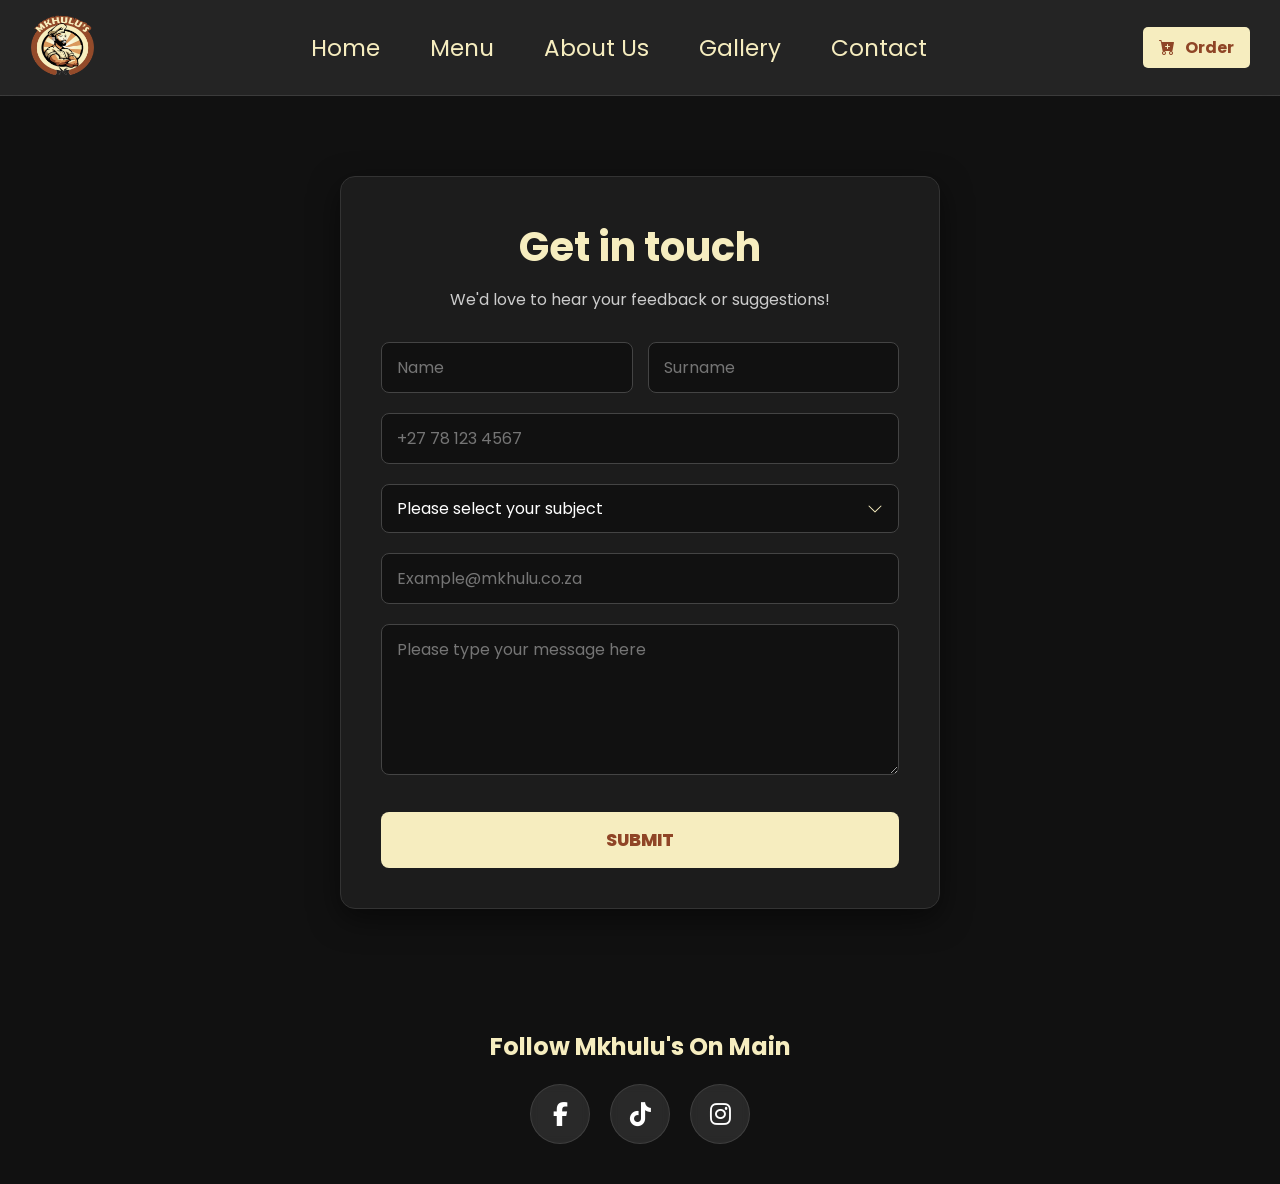
<file: contact.html>
<!DOCTYPE html>
<html lang="en">

<head>
    <meta charset="UTF-8">
    <meta name="viewport" content="width=device-width, initial-scale=1.0">
    <title>Mkhulu's On Main | Contact</title>
    <link href="https://fonts.googleapis.com/css2?family=Poppins:wght@300;400;600;800&display=swap" rel="stylesheet">
    <link rel="stylesheet" href="https://cdn.jsdelivr.net/npm/bootstrap-icons@1.11.3/font/bootstrap-icons.css">
    <link rel="stylesheet" href="https://cdnjs.cloudflare.com/ajax/libs/font-awesome/6.5.2/css/all.min.css">
    <link href="styles.css" rel="stylesheet">

    <style>
        /* -------------------- Contact Page Styles -------------------- */
        .contact-section {
            padding: 80px 20px;
            min-height: 80vh;
            display: flex;
            align-items: center;
            justify-content: center;
        }

        .contact-container {
            width: 100%;
            max-width: 600px;
            background: #1c1c1c;
            padding: 40px;
            border-radius: 15px;
            border: 1px solid #333;
            box-shadow: 0 10px 30px rgba(0, 0, 0, 0.5);
        }

        .contact-container h1 {
            text-align: center;
            color: #F6EDBF;
            margin-bottom: 10px;
            font-size: 2.5rem;
        }

        .input-group {
            display: grid;
            grid-template-columns: 1fr 1fr;
            gap: 15px;
        }

        .contact-form input,
        .contact-form select,
        .contact-form textarea {
            width: 100%;
            padding: 12px 15px;
            margin: 10px 0;
            background: #111;
            border: 1px solid #444;
            border-radius: 8px;
            color: white;
            font-size: 1rem;
            font-family: inherit;
            transition: 0.3s;
        }

        .contact-form input:focus,
        .contact-form select:focus,
        .contact-form textarea:focus {
            outline: none;
            border-color: #F6EDBF;
            box-shadow: 0 0 8px rgba(246, 237, 191, 0.2);
        }

        .contact-form select {
            appearance: none;
            background-image: url("data:image/svg+xml;charset=UTF-16,%3Csvg xmlns='http://www.w3.org/2000/svg' width='16' height='16' fill='%23F6EDBF' class='bi bi-chevron-down' viewBox='0 0 16 16'%3E%3Cpath fill-rule='evenodd' d='M1.646 4.646a.5.5 0 0 1 .708 0L8 10.293l5.646-5.647a.5.5 0 0 1 .708.708l-6 6a.5.5 0 0 1-.708 0l-6-6a.5.5 0 0 1 0-.708z'/%3E%3C/svg%3E");
            background-repeat: no-repeat;
            background-position: right 15px center;
        }

        #Submitbtn {
            width: 100%;
            padding: 15px;
            margin-top: 20px;
            background: #F6EDBF;
            color: #8F4526;
            border: none;
            border-radius: 8px;
            font-size: 1.1rem;
            font-weight: 800;
            text-transform: uppercase;
            cursor: pointer;
            transition: 0.3s;
        }

        #Submitbtn:hover {
            background: #8F4526;
            color: #F6EDBF;
            transform: translateY(-2px);
        }

        #successMessage {
            animation: fadeIn 0.6s ease-out;
            text-align: center;
            padding: 20px;
        }

        @keyframes fadeIn {
            from {
                opacity: 0;
                transform: translateY(20px);
            }

            to {
                opacity: 1;
                transform: translateY(0);
            }
        }

        @media (max-width: 600px) {
            .input-group {
                grid-template-columns: 1fr;
                gap: 0;
            }

            .contact-container {
                padding: 20px;
            }
        }
    </style>
</head>

<body>

    <nav class="navbar">
        <a href="index.html">
            <img src="images/LOGO.avif" class="logo" alt="Logo">
        </a>

        <div class="hamburger" onclick="toggleMenu()">
            <i class="bi bi-list"></i>
        </div>

        <ul class="nav-links" id="navLinks">
            <li><a href="index.html">Home</a></li>
            <li><a href="menu.html">Menu</a></li>
            <li><a href="about.html">About Us</a></li>
            <li><a href="gallery.html">Gallery</a></li>
            <li><a href="contact.html">Contact</a></li>
        </ul>

        <a href="menu.html" class="order-btn">
            <i class="bi bi-cart-plus-fill"></i> Order
        </a>
    </nav>

    <div class="contact-section">
        <div class="contact-container">
            <form class="contact-form" id="contactForm">
                <h1>Get in touch</h1>
                <p style="text-align: center; color: #ccc; margin-bottom: 20px;">We'd love to hear your feedback or
                    suggestions!</p>

                <div class="input-group">
                    <input type="text" id="name" placeholder="Name" required>
                    <input type="text" id="surname" placeholder="Surname" required>
                </div>

                <input type="tel" id="phone" placeholder="+27 78 123 4567">

                <select id="subject" required>
                    <option value="" disabled selected>Please select your subject</option>
                    <option value="suggestion">Suggestion</option>
                    <option value="compliment">Compliment</option>
                    <option value="complaint">Complaint</option>
                </select>

                <input type="email" id="email" placeholder="Example@mkhulu.co.za" required>

                <textarea id="message" placeholder="Please type your message here" rows="5" required></textarea>

                <button type="submit" id="Submitbtn">Submit</button>
            </form>

            <div id="successMessage" style="display: none;">
                <i class="bi bi-check-circle-fill" style="font-size: 4rem; color: #F6EDBF;"></i>
                <h2 style="color: #F6EDBF; margin-top: 20px;">Message Sent!</h2>
                <p style="color: #ccc; margin-bottom: 20px;">Thanks for reaching out. We'll get back to you soon.</p>
                <button onclick="location.reload()" class="order-btn"
                    style="border:none; cursor:pointer; display:inline-flex;">Send Another</button>
            </div>
        </div>


    </div>
    </div>

    <div class="social-container">
        <h3>Follow Mkhulu's On Main</h3>
        <div class="social-icons">
            <a href="https://www.facebook.com/mkhulusfastfood/" target="_blank" class="social-btn facebook"
                aria-label="Facebook">
                <i class="fab fa-facebook-f"></i>
            </a>
            <a href="https://www.tiktok.com/@mkhulus.on.main" target="_blank" class="social-btn tiktok"
                aria-label="TikTok">
                <i class="fab fa-tiktok"></i>
            </a>
            <a href="https://www.instagram.com/mkhulusonmain/?hl=en" target="_blank" class="social-btn instagram"
                aria-label="Instagram">
                <i class="fab fa-instagram"></i>
            </a>
        </div>

        <script>
            // Ensure the toggleMenu function exists for mobile
            function toggleMenu() {
                const nav = document.getElementById('navLinks');
                nav.classList.toggle('active');
            }

            // Handle the Form Submission
            document.getElementById('contactForm').addEventListener('submit', function (e) {
                e.preventDefault(); // Stop page from refreshing

                // Hide the form
                document.getElementById('contactForm').style.display = 'none';

                // Show the success message
                const successBox = document.getElementById('successMessage');
                successBox.style.display = 'block';
            });
        </script>
</body>

</html>
</file>
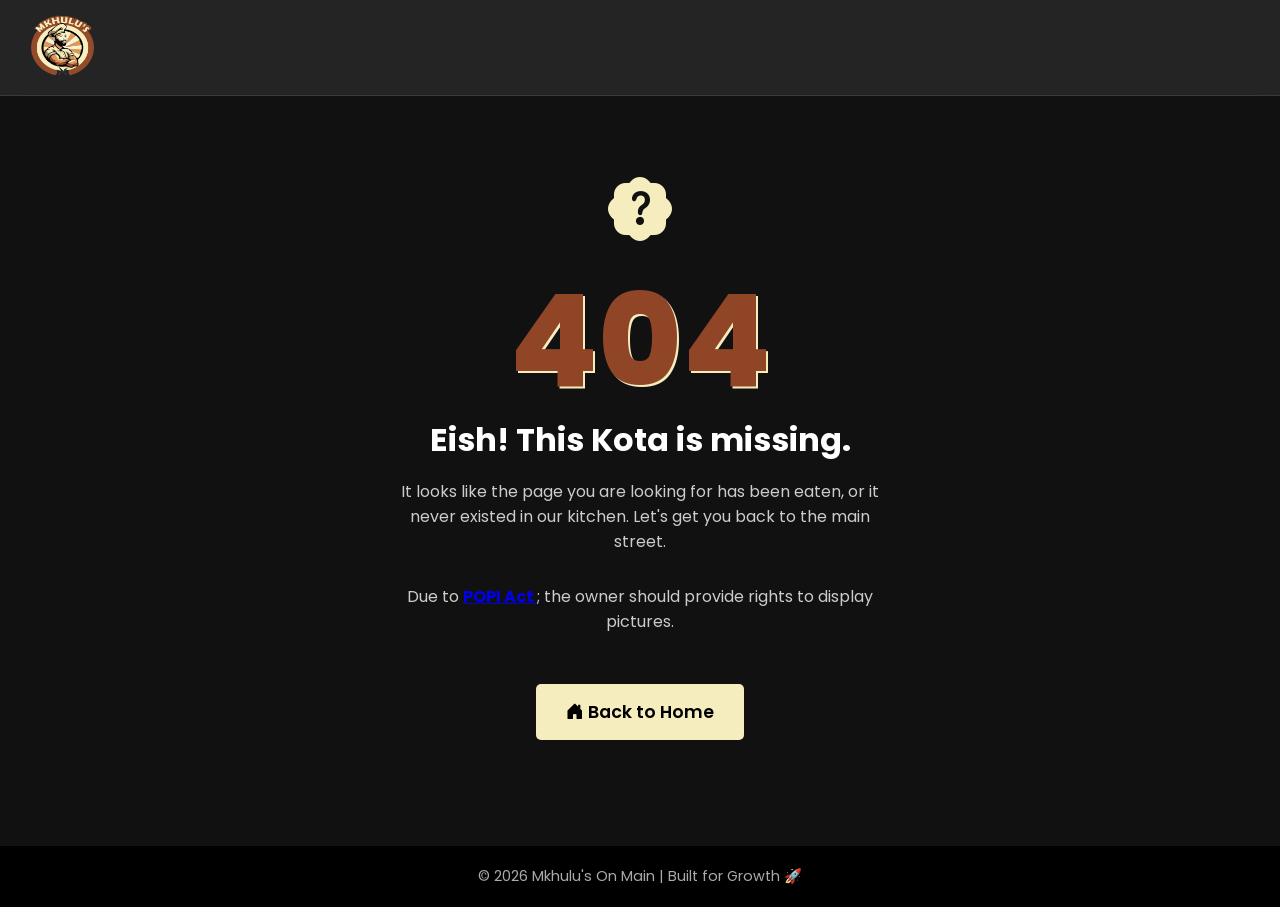
<file: gallery.html>
<!DOCTYPE html>
<html lang="en">

<head>
    <meta charset="UTF-8">
    <meta name="viewport" content="width=device-width, initial-scale=1.0">
    <title>404 - Kota Not Found | Mkhulu's On Main</title>
    <link href="https://fonts.googleapis.com/css2?family=Poppins:wght@300;400;600;800&display=swap" rel="stylesheet">
    <link rel="stylesheet" href="https://cdn.jsdelivr.net/npm/bootstrap-icons@1.11.3/font/bootstrap-icons.css">
    <link href="styles.css" rel="stylesheet">
    <style>
        /* 1. Fix the Page Flow */
        body {
            display: flex;
            flex-direction: column;
            min-height: 100vh;
            /* Ensures footer stays at bottom if content is short */
            margin: 0;

            /* 2. Prevent Navbar Overlap */
            .error-container {
                flex: 1;
                /* Pushes the footer to the very bottom */
                display: flex;
                flex-direction: column;
                justify-content: center;
                align-items: center;
                text-align: center;
                padding: 60px 20px;
                /* Increased top padding to clear the navbar */

                /* Changed height to min-height so it expands if text is long */
                min-height: calc(100vh - 150px);
            }

            /* 3. Button and Footer Spacing */
            .back-home {
                margin-top: 20px;
                margin-bottom: 40px;
                /* Forces space between button and footer */
                display: inline-block;
            }

            .error-code {
                font-size: 8rem;
                font-weight: 800;
                color: #8F4526;
                line-height: 1;
                margin-bottom: 10px;
                text-shadow: 2px 2px 0px #F6EDBF;
            }

            .error-icon {
                font-size: 4rem;
                color: #F6EDBF;
                margin-bottom: 20px;
                animation: bounce 2s infinite;
            }

            @keyframes bounce {

                0%,
                20%,
                50%,
                80%,
                100% {
                    transform: translateY(0);
                }

                40% {
                    transform: translateY(-20px);
                }

                60% {
                    transform: translateY(-10px);
                }
            }

            .error-container h2 {
                font-size: 2rem;
                margin-bottom: 15px;
            }

            .error-container p {
                color: #ccc;
                max-width: 500px;
                margin-bottom: 30px;
            }

            .back-home {
                padding: 15px 30px;
                font-size: 1.1rem;
            }

            footer {
                width: 100%;
                padding: 20px;
                background: #000;
                text-align: center;
                margin-top: auto;
                /* Solidifies the footer's position at the bottom */
            }

            /* 4. Mobile Specific Adjustment */
            @media (max-width: 480px) {
                .error-code {
                    font-size: 5rem;
                    /* Smaller text so it doesn't push the footer off-screen */
                }

                .error-container {
                    padding-top: 100px;
                    /* Extra room for the mobile navbar/hamburger */
                }
            }
        }
    </style>
</head>

<body>

    <nav class="navbar">
        <a href="index.html">
            <img src="images/LOGO.avif" class="logo" alt="Logo">
        </a>
        <ul class="nav-links">


        </ul>
    </nav>

    <div class="error-container">
        <div class="error-icon">
            <i class="bi bi-patch-question-fill"></i>
        </div>
        <h1 class="error-code">404</h1>
        <h2>Eish! This Kota is missing.</h2>
        <p>It looks like the page you are looking for has been eaten, or it never existed in our kitchen. Let's get you
            back to the main street.</p>

        <p>Due to <strong><a
                    href="https://mjmattorneys.co.za/blog/photography-rights-in-south-africa-navigating-the-copyright-act-for-photographers-and-subjects/#:~:text=In%20the%20context%20of%20photography,or%20events%20of%20public%20interest.">POPI
                    Act </a></strong>; the owner should provide rights to display pictures.</p>

        <a href="index.html" class="cta-btn back-home">
            <i class="bi bi-house-door-fill"></i> Back to Home
        </a>
    </div>
</body>
<footer>
    © 2026 Mkhulu's On Main | Built for Growth 🚀
</footer>



</html>
</file>
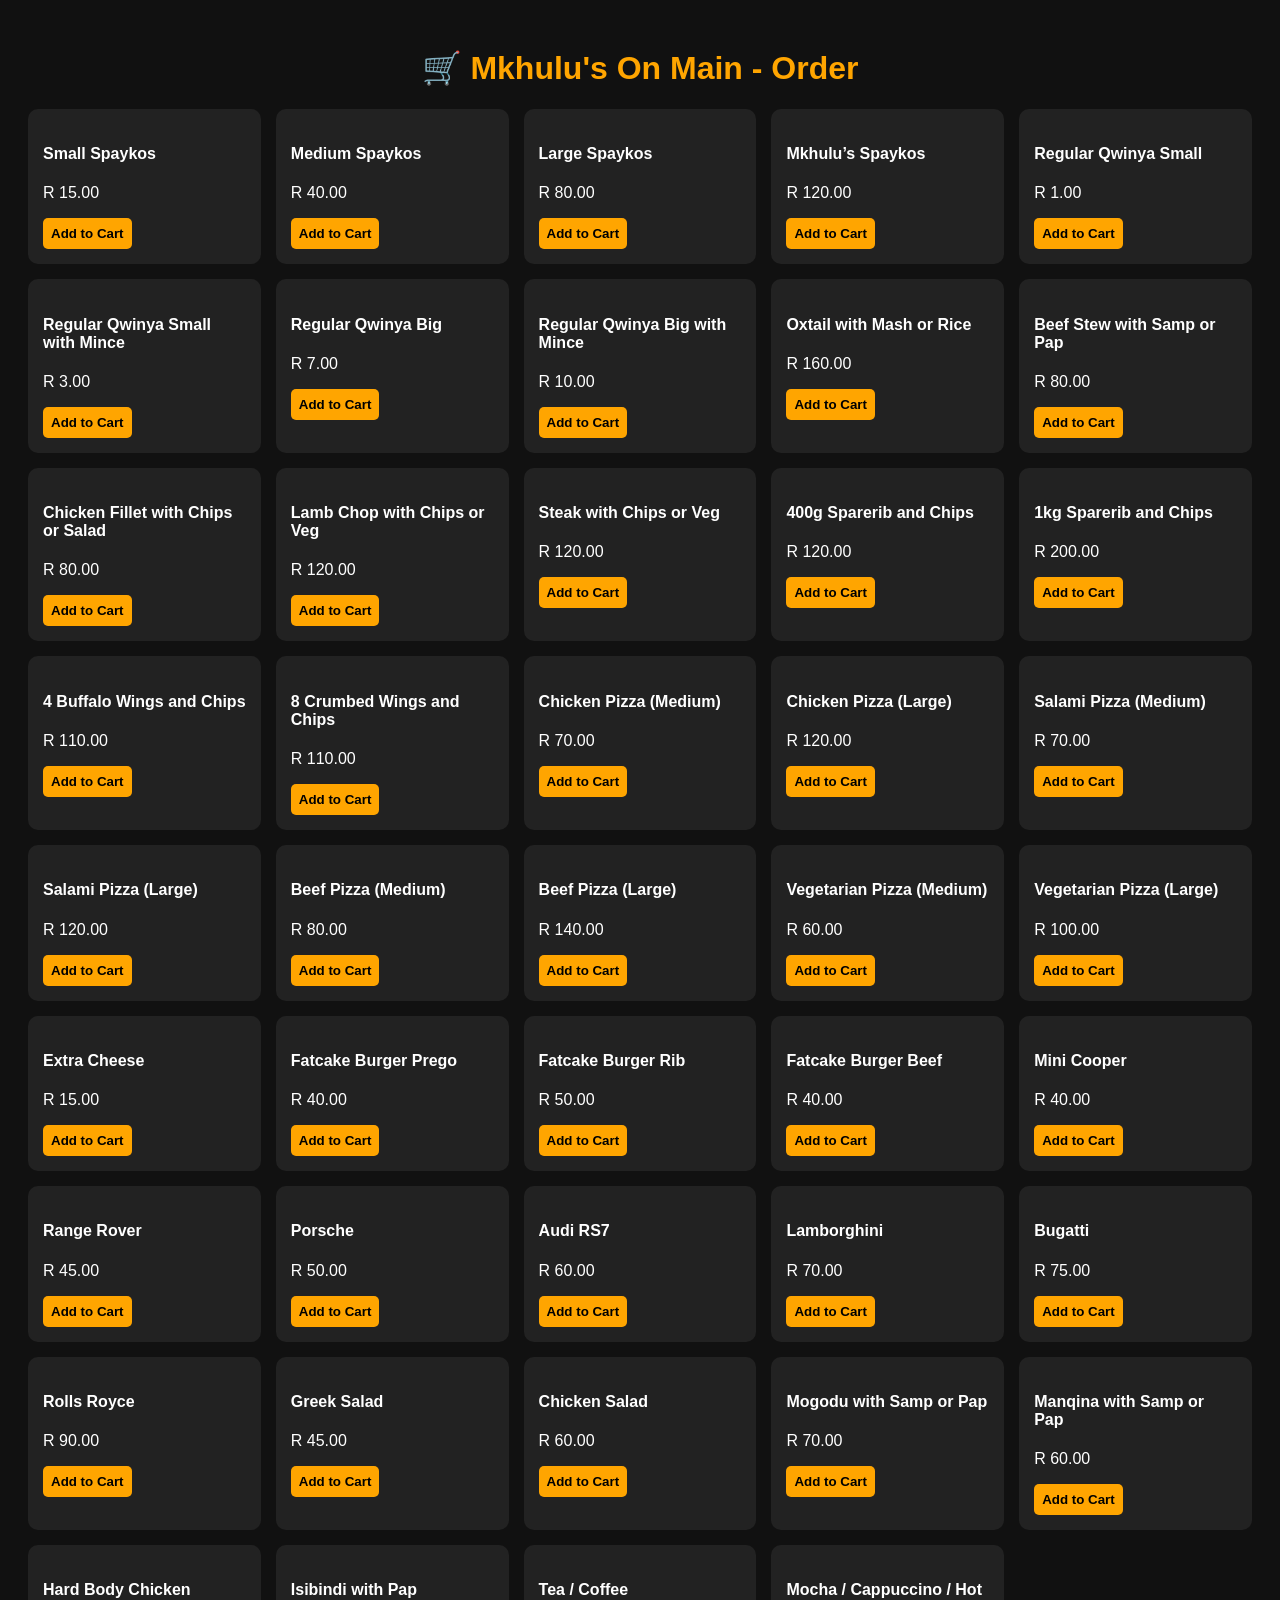
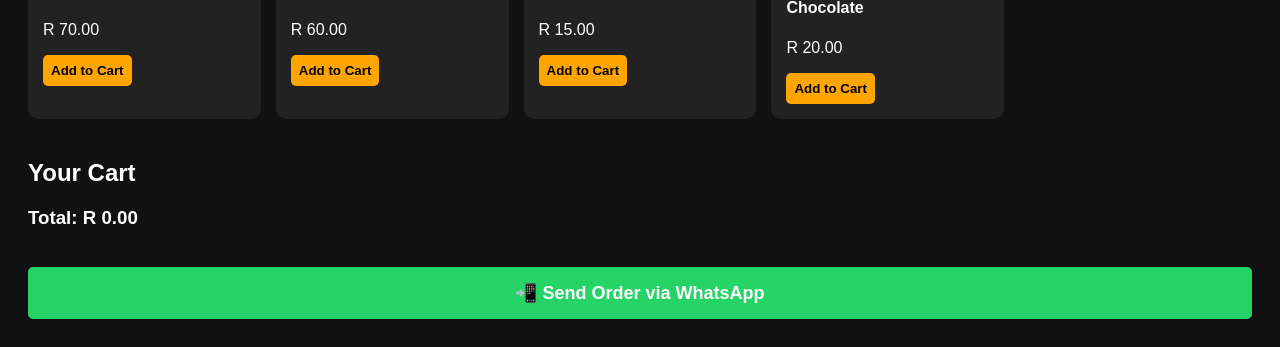
<file: cart/cart.html>
<!DOCTYPE html>
<html lang="en">
<head>
    <meta charset="UTF-8">
    <title>Mkhulu's On Main | Order Online</title>
    <link rel="stylesheet" href="cart.css">
</head>
<body>

<h1>🛒 Mkhulu's On Main - Order</h1>

<div class="menu-container" id="menu"></div>

<h2>Your Cart</h2>
<div id="cart-items"></div>

<h3>Total: R <span id="total">0.00</span></h3>

<button class="whatsapp-btn" onclick="sendToWhatsApp()">
    📲 Send Order via WhatsApp
</button>

<script src="cart.js"></script>
</body>
</html>
</file>
<file: styles.css>
/* -------------------- Global Styles -------------------- */
* {
    margin: 0;
    padding: 0;
    box-sizing: border-box;
    font-family: 'Poppins', sans-serif;
}

body {
    margin: 0;
    font-family: 'Poppins', sans-serif;
    background: #111;
    color: white;
}

/* -------------------- Navbar -------------------- */
.navbar {
    position: sticky;
    /* Makes it stick */
    top: 0;
    /* Stick to top */
    z-index: 1000;
    /* Stay above content */
    width: 100%;

    display: flex;
    align-items: center;
    justify-content: space-between;
    padding: 15px 30px;

    background: rgba(51, 51, 51, 0.6);
    /* Semi-transparent */
    backdrop-filter: blur(10px);
    /* Blur effect */
    -webkit-backdrop-filter: blur(15px);
    /* Safari support */

    border-bottom: 1px solid rgba(255, 255, 255, 0.1);
}

/* Logo */
.logo {
    height: 65px;
    /* controls size */
    width: auto;
    /* keeps proportions */
    display: block;
}


/* Nav Links */
.nav-links {
    list-style: none;
    display: flex;
    gap: 50px;
    margin: 0;
    padding: 0;
    font-size: 23px;
}

.nav-links a {
    color: #F6EDBF;
    text-decoration: none;
    transition: 0.3s;
}

.nav-links a:hover {
    color: #8F4526;
    text-shadow: #ffffff;
}

/* Order Button */
.order-btn {
    display: inline-flex;
    align-items: center;
    gap: 10px;
    background-color: #F6EDBF;
    color: #8F4526;
    padding: 8px 16px;
    border-radius: 5px;
    text-decoration: none;
    font-weight: bold;
    transition: 0.5s;
}

.order-btn:hover {
    background-color: #8F4526;
    color: wheat;
}

/* -------------------- Header -------------------- */
header {
    background: linear-gradient(135deg, #000, #222);
    padding: 60px 0;
    /* Remove horizontal padding to align navbar */
    text-align: center;
}

header h1 {
    font-size: 3rem;
    font-weight: 800;
    color: #F6EDBF;
}

header p {
    margin-top: 15px;
    font-size: 1.1rem;
    color: #ccc;
}

.slider-wrapper {
    position: relative;
    width: 450px;
    height: 450px;
    margin: 50px auto;
    overflow: hidden;
    border-radius: 10px;
    box-shadow: 0 4px 15px rgba(0, 0, 0, 0.5);
}

.slider {
    display: flex;
    transition: transform 0.5s ease-in-out;
    width: 500%;
    will-change: transform;
    /* 5 slides */
}

.slide {
    min-width: 100%;
    box-sizing: border-box;
}

.slide img {
    width: 20%;
    display: block;
}

/* Mobile Specific Tweaks */
@media (max-width: 768px) {
    .slider-wrapper {
        margin: 20px auto;
        width: 95%;
        /* Give it more room on tiny screens */
    }
}

/* Arrows */
.prev,
.next {
    position: absolute;
    top: 50%;
    transform: translateY(-50%);
    background-color: rgba(0, 0, 0, 0.5);
    color: white;
    border: none;
    padding: 10px 15px;
    font-size: 24px;
    cursor: pointer;
    border-radius: 50%;
}

.prev:hover,
.next:hover {
    background-color: rgba(0, 0, 0, 0.8);
}

.prev {
    left: 10px;
}

.next {
    right: 10px;
}

/* Dots */
.dots {
    position: absolute;
    bottom: 15px;
    width: 100%;
    text-align: center;
}

.dot {
    height: 12px;
    width: 12px;
    margin: 0 5px;
    display: inline-block;
    background-color: rgba(255, 255, 255, 0.5);
    border-radius: 50%;
    cursor: pointer;
    transition: background 0.5s;
}

.dot.active {
    background-color: #F6EDBF;
}


.cta-btn {
    display: inline-block;
    margin-top: 25px;
    padding: 12px 25px;
    background: #F6EDBF;
    color: black;
    font-weight: 600;
    text-decoration: none;
    border-radius: 5px;
    transition: 0.3s;
}

.cta-btn:hover {
    background: #8F4526;
    color: #F6EDBF;
}

/* -------------------- Sections -------------------- */
.section {
    padding: 60px 20px;
    max-width: 1200px;
    margin: auto;
}

.section h2 {
    text-align: center;
    margin-bottom: 40px;
    font-size: 2rem;
    color: #ffbb00;
}

.hero {
    background: linear-gradient(135deg, #000, #222);
    padding: 60px 20px;
    /* Only padding for content, won't affect navbar */
    text-align: center;
}

.hero h1 {
    font-size: 3rem;
    font-weight: 800;
    color: #F6EDBF;
}

.hero p {
    margin-top: 15px;
    font-size: 1.1rem;
    color: #ccc;
}

.hero .cta-btn {
    display: inline-block;
    margin-top: 25px;
    padding: 12px 25px;
    background: #F6EDBF;
    color: black;
    font-weight: 600;
    text-decoration: none;
    border-radius: 5px;
    transition: 0.3s;
}

.hero .cta-btn:hover {
    background: #8F4526;
    color: #F6EDBF;
}


/* Visit Section */
#visit {
    display: flex;
    align-items: center;
    justify-content: center;
    gap: 15px;
    margin: 60px auto 30px;
    color: #F6EDBF;
    font-weight: 800;
    text-transform: uppercase;
    font-size: 2.5rem;
}

#visit i {
    color: #ffbb00;
    font-size: 2.2rem;
    flex-shrink: 0;
    /* Prevents icon from squishing */
}

#visit span {
    display: inline-block;
    overflow: hidden;
    /* Hides characters */
    white-space: nowrap;
    /* Keeps text on one line */
    border-right: 3px solid #ffbb00;
    /* The cursor */
    width: 0;
    /* Start hidden */
    animation:
        typing 2s steps(8, end) forwards,
        blink 0.75s step-end infinite;
}

/* Typing Animation: Adjust 'to' width to match your text length */
@keyframes typing {
    from {
        width: 0;
    }

    to {
        width: 200px;
    }
}

/* Cursor Blink */
@keyframes blink {

    from,
    to {
        border-color: transparent;
    }

    50% {
        border-color: #ffbb00;
    }
}

/* Mobile Adjustments */
@media (max-width: 768px) {
    #visit {
        font-size: 1.8rem;
    }

    #visit span {
        animation: typing-mobile 2s steps(8, end) forwards, blink 0.75s step-end infinite;
    }

    @keyframes typing-mobile {
        from {
            width: 0;
        }

        to {
            width: 145px;
        }
    }
}


/* -------------------- Menu Grid -------------------- */

.menu-grid {
    display: grid;
    grid-template-columns: repeat(auto-fit, minmax(220px, 1fr));
    gap: 20px;
}

/* ------------------- Menu Cards ------------------- */



/* -------------------- Locations -------------------- */
/* Prevent horizontal scroll during animation */
.locations {
    display: grid;
    grid-template-columns: repeat(2, 1fr);
    gap: 30px;
    padding: 20px;
    overflow-x: hidden;
}

.info {
    background: #1a1a1a;
    padding: 40px 20px;
    text-align: center;
    border-radius: 10px;

    /* Animation Base State */
    opacity: 0;
    transition: all 1s ease-out;
}

/* Left side starts off-screen to the left */
.info:nth-child(1) {
    transform: translateX(-50px);
}

/* Right side starts off-screen to the right */
.info:nth-child(2) {
    transform: translateX(50px);
}

/* The class we will add via JavaScript */
.info.appear {
    opacity: 1;
    transform: translateX(0);
}

/* Mobile fix: Stack vertically and reduce movement */
@media (max-width: 768px) {
    .locations {
        grid-template-columns: 1fr;
    }
}

/* Wrapper to center everything on the page */
.page-wrapper {
    display: flex;
    flex-direction: column;
    /* Stack stores vertically */
    align-items: center;
    /* Center horizontally */
    justify-content: center;
    min-height: 100vh;
    /* Full screen height */

    padding: 20px;
}

.store-container {
    font-family: 'Segoe UI', Tahoma, sans-serif;
    width: 100%;
    max-width: 350px;
    /* Keeps the box a professional size */
    margin-bottom: 30px;
    padding: 20px;
    background-color: #ffffff;
    border: 1px solid #e0e0e0;
    border-radius: 12px;
    box-shadow: 0 2px 10px rgba(0, 0, 0, 0.05);
    /* Optional: subtle shadow */
}

.store-name {
    text-align: center;
    margin-top: 0;
    color: #202124;
    font-size: 1.25em;
}

.status-header {
    display: flex;
    justify-content: space-between;
    font-weight: bold;
    font-size: 1.05em;
    margin-bottom: 15px;
    border-bottom: 1px solid #f1f1f1;
    padding-bottom: 10px;
}

.day-row {
    display: flex;
    justify-content: space-between;
    padding: 8px 12px;
    border-radius: 8px;
    color: #5f6368;
    font-size: 0.95em;
}

/* The "Lighter" Highlight for the current day */
.current-day-highlight {
    background-color: #f1f3f4;
    color: #202124 !important;
    font-weight: 500;
}

/* -------------------- Cards -------------------- */
.card {
    background: #1c1c1c;
    padding: 20px;
    border-radius: 10px;
    transition: 0.3s;
    border: 1px solid #333;
}

.card:hover {
    transform: translateY(-5px);
    border: 1px solid #ffbb00;
}

.card h3 {
    margin-bottom: 10px;
    color: #ffbb00;
}

.price {
    font-weight: 600;
    margin: 10px 0;
    color: #00ff88;
}

/* -------------------- Footer -------------------- */
footer {
    background: #000;
    padding: 20px;
    text-align: center;
    font-size: 0.9rem;
    color: #aaa;
}

/* -------------------- WhatsApp Button -------------------- */
.whatsapp-btn {
    position: fixed;
    bottom: 20px;
    right: 20px;
    background: #25D366;
    color: white;
    padding: 15px 20px;
    border-radius: 50px;
    text-decoration: none;
    font-weight: 600;
    display: flex;
    align-items: center;
    gap: 8px;
    /* Space between icon and text */
    z-index: 9999;
    box-shadow: 2px 2px 10px rgba(0, 0, 0, 0.2);
}

/* Mobile View: Icon Only */
/* Desktop Styles */
.whatsapp-btn {
    position: fixed;
    bottom: 20px;
    right: 20px;
    background: #25D366;
    color: white;
    padding: 15px 20px;
    border-radius: 50px;
    text-decoration: none;
    font-weight: 600;
    display: flex;
    align-items: center;
    justify-content: center;
    z-index: 9999;
    white-space: nowrap;
    /* Prevents text from wrapping */
    transition: all 0.3s ease;
}

/* Mobile View (The Fix) */
@media (max-width: 768px) {
    .whatsapp-btn {
        width: 60px !important;
        /* Force a square width */
        height: 60px !important;
        /* Force a square height */
        padding: 0 !important;
        margin: 0 !important;
        /* Remove padding */
        border-radius: 50% !important;
        /* Force a circle */
        overflow: hidden !important;
        /* Hide any text that spills out */
        font-size: 0 !important;
        /* Shrink text to nothing */

        /* 3. The Centering Logic */
        display: flex !important;
        align-items: center !important;
        /* Vertical center */
        justify-content: center !important;
        /* Horizontal center */
    }

    /* Target the icon specifically to keep it visible */
    .whatsapp-btn i,
    .whatsapp-btn svg,
    .whatsapp-btn img {
        font-size: 30px !important;
        /* If using FontAwesome */
        width: 30px !important;
        /* If using an image/SVG */
        height: auto;
        display: block !important;
        margin: 0 auto;
    }
}

/* -------------------- Mobile Navbar Fix -------------------- */
@media (max-width: 768px) {
    .navbar {
        padding: 10px 20px;
        /* Reduced padding for more screen space */
        justify-content: space-between;
        height: 70px;
        /* Fixed height for consistency */
    }

    .logo {
        height: 45px;
        /* Smaller logo for mobile screens */
    }

    .nav-links {
        /* Reset and Position */
        display: flex;
        flex-direction: column;
        position: absolute;
        top: 70px;
        /* Matches the navbar height exactly */
        left: 0;
        width: 100%;
        background: rgba(17, 17, 17, 0.98);
        /* Slightly more solid for readability */
        backdrop-filter: blur(10px);

        /* The Animation Logic */
        max-height: 0;
        overflow: hidden;
        transition: max-height 0.4s ease-in-out;
        gap: 0;
        /* Remove gap to use padding on links instead */
        z-index: 999;
    }

    /* This class is toggled via JavaScript */
    .nav-links.active {
        max-height: 100vh;
        /* Allow it to grow to full screen if needed */
        border-bottom: 1px solid rgba(255, 255, 255, 0.1);
    }

    .nav-links li {
        width: 100%;
        border-bottom: 1px solid rgba(255, 255, 255, 0.05);
    }

    .nav-links a {
        display: block;
        padding: 20px;
        width: 100%;
        font-size: 20px;
        /* Slightly smaller for mobile */
    }

    /* Keep the Hamburger Visible */
    .hamburger {
        display: block !important;
        padding: 10px;
    }

    /* Ensure the order button is hidden or moved inside the menu */
    .order-btn {
        display: none;
    }
}

/* -------------------- Links -------------------- */
a[href^="tel"] {
    color: inherit;
    text-decoration: none;
    font-weight: bold;
}

/* -------------------- Responsive -------------------- */
@media (max-width: 768px) {
    .locations {
        grid-template-columns: 1fr;
    }

    .nav-links {
        flex-direction: column;
        gap: 15px;
    }
}

/* -------------------- Menu views -------------------- */
/* Buttons */
.menu-buttons {
    display: flex;
    justify-content: center;
    gap: 20px;
    margin: 40px 0;
    flex-wrap: wrap;
}

.menu-btn {
    padding: 12px 25px;
    font-size: 16px;
    cursor: pointer;
    border: none;
    border-radius: 8px;
    background-color: #ff6f61;
    color: white;
    transition: background 0.3s, transform 0.2s;
}

.menu-btn:hover {
    background-color: #ff3b2f;
    transform: scale(1.05);
}

/* Modal Styling */
.modal {
    display: none;
    /* Hidden by default */
    position: fixed;
    z-index: 1000;
    padding-top: 60px;
    left: 0;
    top: 0;
    width: 100%;
    height: 100%;
    overflow: auto;
    background-color: rgba(0, 0, 0, 0.8);
    /* Black with opacity */
}

.modal-content {
    margin: auto;
    display: block;
    max-width: 90%;
    max-height: 80vh;
    border-radius: 10px;
    box-shadow: 0 4px 15px rgba(0, 0, 0, 0.3);
    animation: fadeIn 0.3s;
}

.close {
    position: absolute;
    top: 20px;
    right: 35px;
    color: #fff;
    font-size: 40px;
    font-weight: bold;
    cursor: pointer;
    transition: color 0.3s;
}

.close:hover {
    color: #ff3b2f;
}

/* Fade animation */
@keyframes fadeIn {
    from {
        opacity: 0;
    }

    to {
        opacity: 1;
    }
}

/* Hamburger hidden on desktop */
.hamburger {
    display: none;
    font-size: 28px;
    cursor: pointer;
    color: white;
}

/* Mobile Styles */
@media (max-width: 768px) {
    .hamburger {
        display: block;
        /* Show hamburger */
    }

    .order-btn {
        display: none;
        /* Hide desktop button */
    }

    .nav-links {
        /* Position it as a dropdown */
        position: absolute;
        top: 100%;
        /* Sits right below navbar */
        left: 0;
        width: 100%;
        background: rgba(17, 17, 17, 0.95);
        backdrop-filter: blur(10px);

        /* Layout */
        flex-direction: column;
        align-items: center;
        gap: 0;
        padding: 0;

        /* The Animation Logic */
        max-height: 0;
        overflow: hidden;
        transition: max-height 0.4s ease-in-out, padding 0.3s ease;
        display: flex;
        /* Keep as flex to align items center */
    }

    /* When JS adds the .active class */
    .nav-links.active {
        max-height: 500px;
        /* Big enough to fit all links */
        padding: 20px 0;
        border-bottom: 1px solid rgba(255, 255, 255, 0.1);
    }

    .nav-links li {
        width: 100%;
        text-align: center;
        padding: 15px 0;
    }
}

/* Define the movement */
@keyframes single-bounce {

    0%,
    100% {
        transform: translateY(0);
    }

    50% {
        transform: translateY(-12px);
    }
}

/* The specific class for this button */
/* 1. The Wrapper handles the infinite floating/bouncing */
.bounce-wrapper {
    display: inline-block;
    animation: single-bounce 1.2s infinite ease-in-out;
}

/* 2. The Button handles the styling and the "Press" effect */
/* 1. This centers the button horizontally and adds vertical spacing */
.button-container {
    display: flex;
    justify-content: center;
    /* Horizontal center */
    align-items: center;
    /* Vertical center */
    padding: 40px 0;
    /* Space above and below the button */
    width: 100%;
    /* Ensure it spans the full screen width */
}

/* 2. The Wrapper (remains the same) */
.bounce-wrapper {
    display: inline-block;
    animation: single-bounce 1.2s infinite ease-in-out;
}

/* 3. The Button (your existing styles) */
.btn-bounce-only {
    display: inline-block;
    text-decoration: none;
    background-color: #e67e22;
    color: #fff;
    padding: 14px 28px;
    border-radius: 5px;
    font-family: sans-serif;
    font-weight: bold;
    transition: transform 0.9s ease-out, background-color 0.6s ease;
    -webkit-tap-highlight-color: transparent;
}

/* THE CLICK EFFECT */
.btn-bounce-only:active {
    transform: scale(0.8);
}

@keyframes single-bounce {

    0%,
    100% {
        transform: translateY(0);
    }

    50% {
        transform: translateY(-8px);
    }
}

.social-container {
    text-align: center;
    padding: 40px 20px;
}

.social-container h3 {
    color: #F6EDBF;
    margin-bottom: 20px;
    font-size: 1.5rem;
}

.social-icons {
    display: flex;
    justify-content: center;
    gap: 20px;
}

.social-btn {
    width: 60px;
    height: 60px;
    display: flex;
    align-items: center;
    justify-content: center;
    border-radius: 50%;
    background: rgba(255, 255, 255, 0.1);
    backdrop-filter: blur(5px);
    color: white;
    font-size: 24px;
    text-decoration: none;
    transition: all 0.3s ease;
    border: 1px solid rgba(255, 255, 255, 0.1);
}

/* Hover Effects */
.social-btn:hover {
    transform: translateY(-5px);
    box-shadow: 0 10px 20px rgba(0, 0, 0, 0.3);
}

.facebook:hover {
    background: #1877F2;
    border-color: #1877F2;
}

.tiktok:hover {
    background: #000000;
    border-color: #ff0050;
    box-shadow: 2px 2px #ff0050, -2px -2px #00f2ea;
}

.instagram:hover {
    background: radial-gradient(circle at 30% 107%, #fdf497 0%, #fdf497 5%, #fd5949 45%, #d6249f 60%, #285AEB 90%);
    border-color: transparent;
}

@media (max-width: 768px) {
    .nav-links {
        position: absolute;
        top: 70px;
        left: 0;
        width: 100%;
        background: #111;
        flex-direction: column;
        text-align: center;
        padding: 15px 0;

        /* Smooth Transition Logic */
        max-height: 0;
        overflow: hidden;
        transition: max-height 0.3s ease-in-out;
        display: flex;
        /* Keep flex, but hide with height */
    }

    .nav-links.active {
        max-height: 500px;
        /* Adjust based on menu size */
    }
}

/* Responsive adjustments for mobile devices */
@media screen and (max-width: 768px) {
    .item {
        flex-direction: column;
        /* Stack elements vertically */
        border-radius: 20px;
        /* Reduce pill shape to a rounded card */
        padding: 20px;
        text-align: center;
        gap: 10px;
        /* Adds spacing between stacked elements */
    }

    .item-name,
    .price-center,
    .btn-wrapper {
        flex: none;
        /* Reset the flex-grow property */
        width: 100%;
        /* Ensure they take full width */
        text-align: center;
        /* Center text for a cleaner mobile look */
        justify-content: center;
    }

    .item:hover {
        transform: none;
        /* Optional: Disable lift on touch devices */
    }
}

@media (hover: hover) {
    .item:hover {
        transform: translateY(-2px);
        box-shadow: 0 10px 20px rgba(0, 0, 0, 0.15);
    }
}

/* Base style for both boxes */
.info {
    background: #1a1a1a;
    padding: 40px 20px;
    text-align: center;
    border-radius: 10px;
    opacity: 0;
    /* transition: property duration timing-function delay */
    transition: transform 0.8s ease-out, opacity 0.8s ease-out;
}

/* LEFT BOX: Starts from the left */
.info:nth-child(1) {
    transform: translateX(-100px);
}

/* RIGHT BOX: Starts from the right + 0.2s delay */
.info:nth-child(2) {
    transform: translateX(100px);
    transition-delay: 0.2s;
}

/* FINAL STATE: Triggered by JavaScript */
.info.appear {
    opacity: 1;
    transform: translateX(0);
}
</file>
<file: cart/cart.css>
body {
    font-family: Arial, sans-serif;
    background: #111;
    color: white;
    padding: 20px;
}

h1 {
    text-align: center;
    color: orange;
}

.menu-container {
    display: grid;
    grid-template-columns: repeat(auto-fit, minmax(220px, 1fr));
    gap: 15px;
    margin-bottom: 40px;
}

.card {
    background: #222;
    padding: 15px;
    border-radius: 10px;
    transition: 0.3s;
}

.card:hover {
    transform: scale(1.03);
}

button {
    background: orange;
    border: none;
    padding: 8px;
    cursor: pointer;
    border-radius: 5px;
    font-weight: bold;
}

button:hover {
    background: darkorange;
}

.whatsapp-btn {
    width: 100%;
    padding: 15px;
    font-size: 18px;
    margin-top: 20px;
    background: #25D366;
    color: white;
}
</file>
